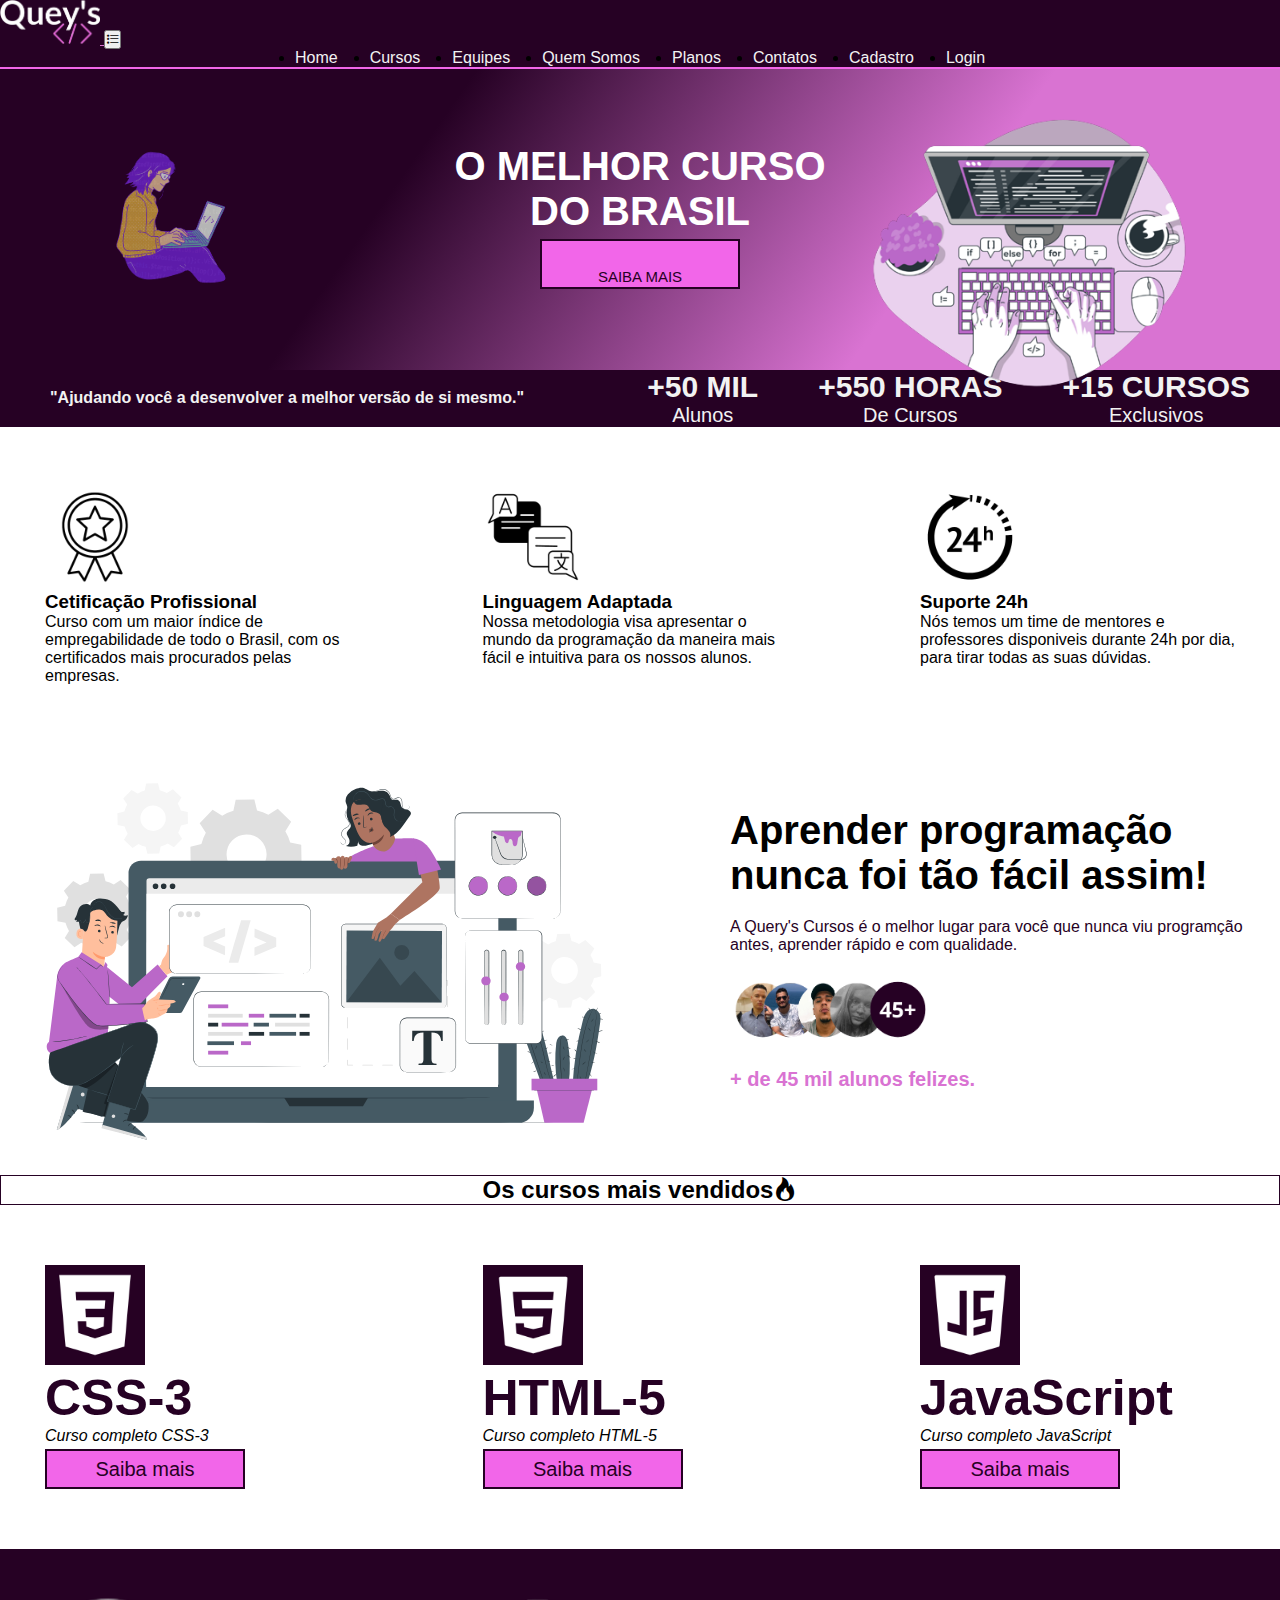
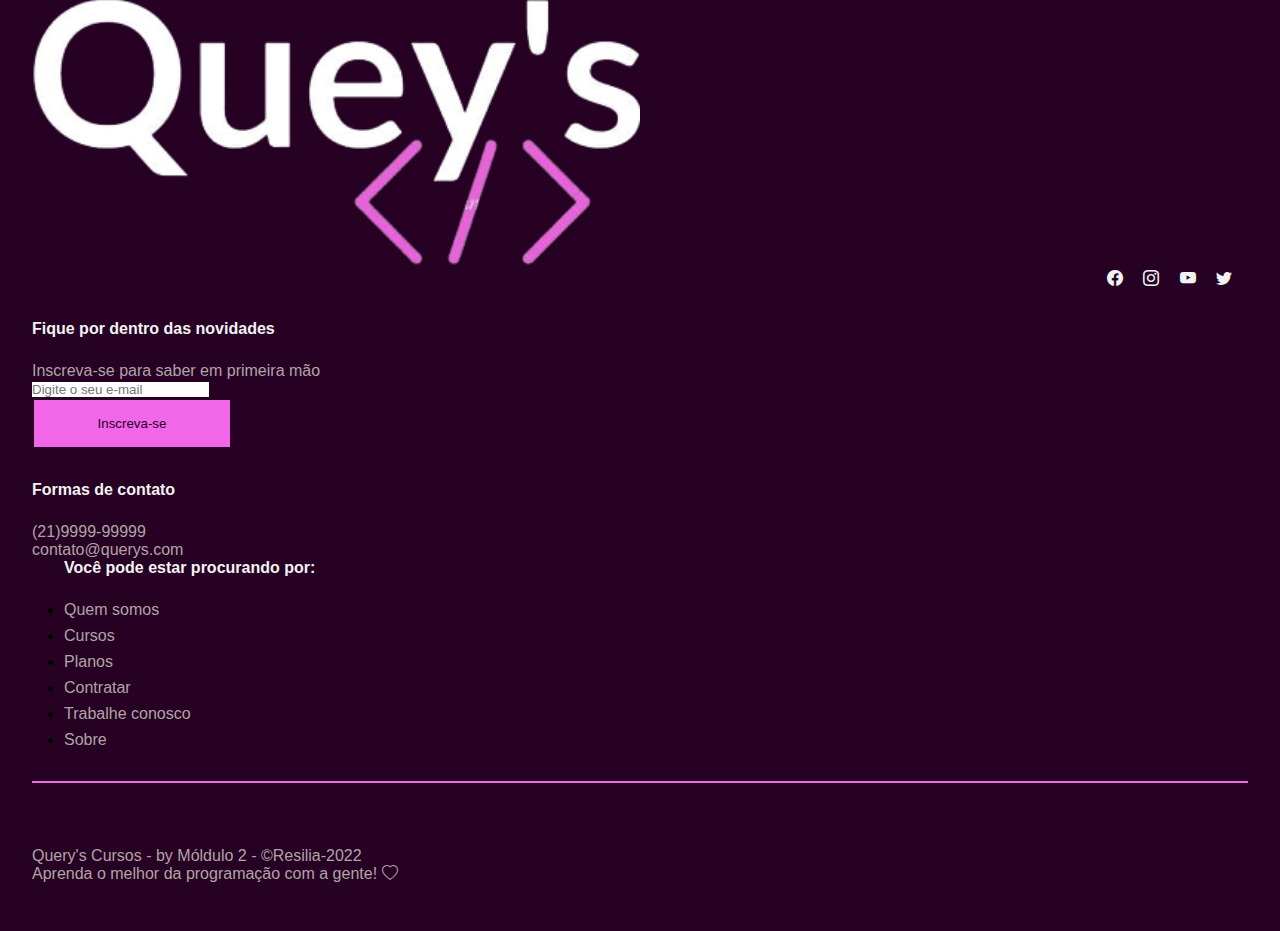
<file: index.html>
<!DOCTYPE html>
<html lang="pt-br">
<head>
    <meta charset="UTF-8">
    <meta http-equiv="X-UA-Compatible" content="IE=edge">
    <meta name="viewport" content="width=device-width, initial-scale=1.0">
    <title>Query's Cursos</title>
    <link rel="icon" type="image/x-icon" href="./assets/img/simbolo.png">
    <!-- CSS bootstrap -->
    <link href="https://cdn.jsdelivr.net/npm/bootstrap@5.2.3/dist/css/bootstrap.min.css" rel="stylesheet" integrity="sha384-rbsA2VBKQhggwzxH7pPCaAqO46MgnOM80zW1RWuH61DGLwZJEdK2Kadq2F9CUG65" crossorigin="anonymous">
    <!-- bootstrap Icons -->
    <link rel="stylesheet" href="https://cdn.jsdelivr.net/npm/bootstrap-icons@1.10.2/font/bootstrap-icons.css">
    <!-- css do projeto -->
    <link rel="stylesheet" href="./assets/style.css">
    <link rel="stylesheet" href="./assets/home.css">
    <!-- JavaScript Bootstrap -->
    <script src="https://cdn.jsdelivr.net/npm/bootstrap@5.2.3/dist/js/bootstrap.bundle.min.js" integrity="sha384-kenU1KFdBIe4zVF0s0G1M5b4hcpxyD9F7jL+jjXkk+Q2h455rYXK/7HAuoJl+0I4" crossorigin="anonymous"></script>
</head>
<body>
   <!-- Navbar -->
   <nav class="navbar navbar-expand-lg  bg-primary-color" id="navbar">
    <div class="container py-3">
        <a href="" class="navbar-brand primary-color">
            <!-- logo -->
            <img src="./assets/img/logo-sem fundo.png" alt="Query's">
        </a>
        <button class="navbar-toggler"
         type="button" 
         data-bs-toggle="collapse" data-bs-target="#navbar-items" aria-controls="navbar-items" 
         aria-expanded="false"
         aria-label="toggle navgation">
         <i class="bi bi-list-stars"></i>
        </button>
        <!-- páginas do site -->
        <div class="collapse navbar-collapse" id="navbar-items">
            <ul class="navbar-nav me-auto mb-2 mb-lg-0">
              <li class="nav-item">
                <a href="./index.html" class="nav-lik active primary-color" aria-current="page">Home</a>  
              </li>
                <li class="nav-item">
                  <a href="./cursos.html" class="nav-lik active primary-color" aria-current="page">Cursos</a>  
                </li>
                <li class="nav-item">
                    <a href="./equipe.html" class="nav-lik primary-color">Equipes</a>  
                  </li>
                  <li class="nav-item">
                    <a href="./quemsomos.html" class="nav-lik primary-color">Quem Somos</a>  
                  </li>
                  <li class="nav-item">
                    <a href="./planos.html" class="nav-lik primary-color">Planos</a>  
                  </li>
                  <li class="nav-item">
                    <a href="./contatos.html" class="nav-lik primary-color">Contatos</a>  
                  </li>
                  <li class="nav-item">
                    <a href="./cadastro.html" class="nav-lik primary-color">Cadastro</a>  
                  </li> 
                  <li class="nav-item">
                    <a href="./login.html" class="nav-lik primary-color">Login</a>  
                  </li> 
            </ul>
        </div>
    </div>
   </nav>
  
   <main>


    <div class="banner-container">

      <div class="banner">
          <div class="menina">
              <img src="./assets/img/menina.png" alt="">
          </div>
          <div class="content">
              <h3>O MELHOR CURSO DO BRASIL</h3>
              <a href="#" class="btn">SAIBA MAIS</a>
          </div>
          <div class="pc">
              <img src="./assets/img/pc.png" alt="">
          </div>
      </div>
  
  </div>

  

  <!-- Resultados -->
  <section class="resultados">
    <div class=" container1">
      <div class="resultado-text">
        "Ajudando você a desenvolver a melhor versão de si mesmo."
      </div>
      <div class="resultados-numero">
        <p>
          <span> +50 MIL</span> <br> Alunos
        </p>

        <p>
          <span> +550 HORAS</span> <br> De Cursos
        </p>

        <p>
          <span> +15 CURSOS </span> <br> Exclusivos
        </p>
      </div>
    </div>
  </section>
<!-- Diferenciais -->
  <section class="diferenciais">
    <div class="container1">
      <div class="card">
        <img src="./assets/img/medalha.png" alt="medalha">
        <h3>Cetificação Profissional</h3>
        <p> Curso com um maior índice de empregabilidade de todo o Brasil, com os certificados mais procurados pelas empresas.</p>
      </div>

      <div class="card">
        <img src="./assets/img/mensagem.png" alt="mensagem">
        <h3>Linguagem Adaptada</h3>
        <p>Nossa metodologia visa apresentar o mundo da programação da maneira mais fácil e intuitiva para os nossos alunos.</p>
      </div>

      <div class="card">
        <img src="./assets/img/relógio.png" alt="relógio">
        <h3>Suporte 24h</h3>
        <p>Nós temos um time  de mentores e professores disponiveis durante 24h por dia, para tirar todas as suas dúvidas.</p>
      </div>
    </div> 
  </section>

  <!-- prova social -->
    <section class="low">
      <div class="container2">
        <div class="low-img">
          <img src="./assets/img/Low code development-pana.svg" alt="code">
        </div>
        <div class="low-text">
          <h2> Aprender programação nunca foi tão fácil assim!</h2>
          <p>
            A Query's Cursos é o melhor lugar para você que nunca viu programção antes, aprender rápido e com qualidade.
          </p>
          <img src="./assets/img/45+.png" alt="amigos" class="amigos"> 
          <p>
            <b> + de 45 mil alunos felizes.</b>
          </p>
        </div>
      </div>
    </section>

    <!-- destaques -->
    <section class="text1">
    <div class="roxo">
      <h2>Os cursos mais vendidos <i class="bi bi-fire"></i></h2>
      </div>
    </section>
    <section class="destaques">
      <div class=" container1">
        <div class="tite">
          <img src="./assets/img/css.jpg" alt="css">
          <h3>CSS-3</h3>
          <p> Curso completo CSS-3</p>
          <button class="btn-dest"> Saiba mais</button>
        </div>

        <div class="tite">
          <img src="./assets/img/html.jpg" alt="html">
          <h3>HTML-5</h3>
          <p> Curso completo HTML-5</p>
          <button class="btn-dest"> Saiba mais</button>
        </div>

        <div class="tite">
          <img src="./assets/img/javascript.jpg" alt="script">
          <h3>JavaScript</h3>
          <p> Curso completo JavaScript</p>
          <button class="btn-dest"> Saiba mais</button>
        </div>

      </div>

    </section>

   </main>

   <!-- Footer -->
   <footer class="container-fluid bg-dark-color" id="footer">
    <div class="container">
       <div class="row">
        <!-- footer top -->
        <div class="col-12" id="footer-top">
            <div class="row justify-content-between">
                <div class="col-4"> <img  class="img" src="./assets/img/logo-sem fundo.png" alt="Query's"></div>
                <div class="col-4" id="social-icons"> 
                  <i class="bi bi-facebook"></i>
                  <i class="bi bi-instagram"></i>
                  <i class="bi bi-youtube"></i>
                  <i class="bi bi-twitter"></i>
              </div>
            </div>
        </div>
        <!-- Footer Details -->
        <div class="col-12" id="footer-details">
          <div class="row">
            <div class="col-12 col-md-4" id="news-container">
              <h4>Fique por dentro das novidades</h4>
              <p class="secondary-color">
                Inscreva-se para saber em primeira mão
              </p>
              <form>
                <div class="mb-30">
                  <input 
                  type="email" 
                  class="form-control"
                  placeholder="Digite o seu e-mail"
                  />
                </div>
                <button class="btn btn-dark" type="submit"> Inscreva-se</button>
              </form>
            </div>
            <div class="col-12 col-md-4" id=" contact-container">
              <h4>Formas de contato</h4>
              <p class="secondary-color"> (21)9999-99999</p>
              <p class="secondary-color"> contato@querys.com</p>
            </div>
            <div class=" col-12 col-md-4" id="links-container">
              <div class="row">
                <h4>Você pode estar procurando por:</h4>
                <div class="col-6">
                  <ul class="list-unstyled">
                    <li><a href="./quemsomos.html" class="secondary-color">Quem somos</a></li>
                    <li><a href="./cursos.html" class="secondary-color">Cursos</a></li>
                    <li><a href="./planos.html" class="secondary-color">Planos</a></li>
                  </ul>
                </div>
                <div class="col-6">
                <ul class="list-unstyled">
                  <li><a href="#" class="secondary-color">Contratar</a></li>
                  <li><a href="#" class="secondary-color">Trabalhe conosco</a></li>
                  <li><a href="#" class="secondary-color">Sobre</a></li>
                </ul>
                </div>
              </div>
            </div>
          </div>
        </div>

      <!-- Footer bootom -->
      <div class="col-12" id="footer-bottom"></div>
      <div class="row justify-content-between">
        <div class="col-12 col-md-3">
          <p class="secondary-color">Query's Cursos - by Móldulo 2 - &copy;Resilia-2022</p>
        </div>
        <div class="col-12 col-md-3">
          <p class="secondary-color"> Aprenda o melhor da programação com a gente! <i class="bi bi-heart"></i> </p>
        </div>
      </div>
       </div> 
    </div>
   </footer>
</body>
</html>
</file>
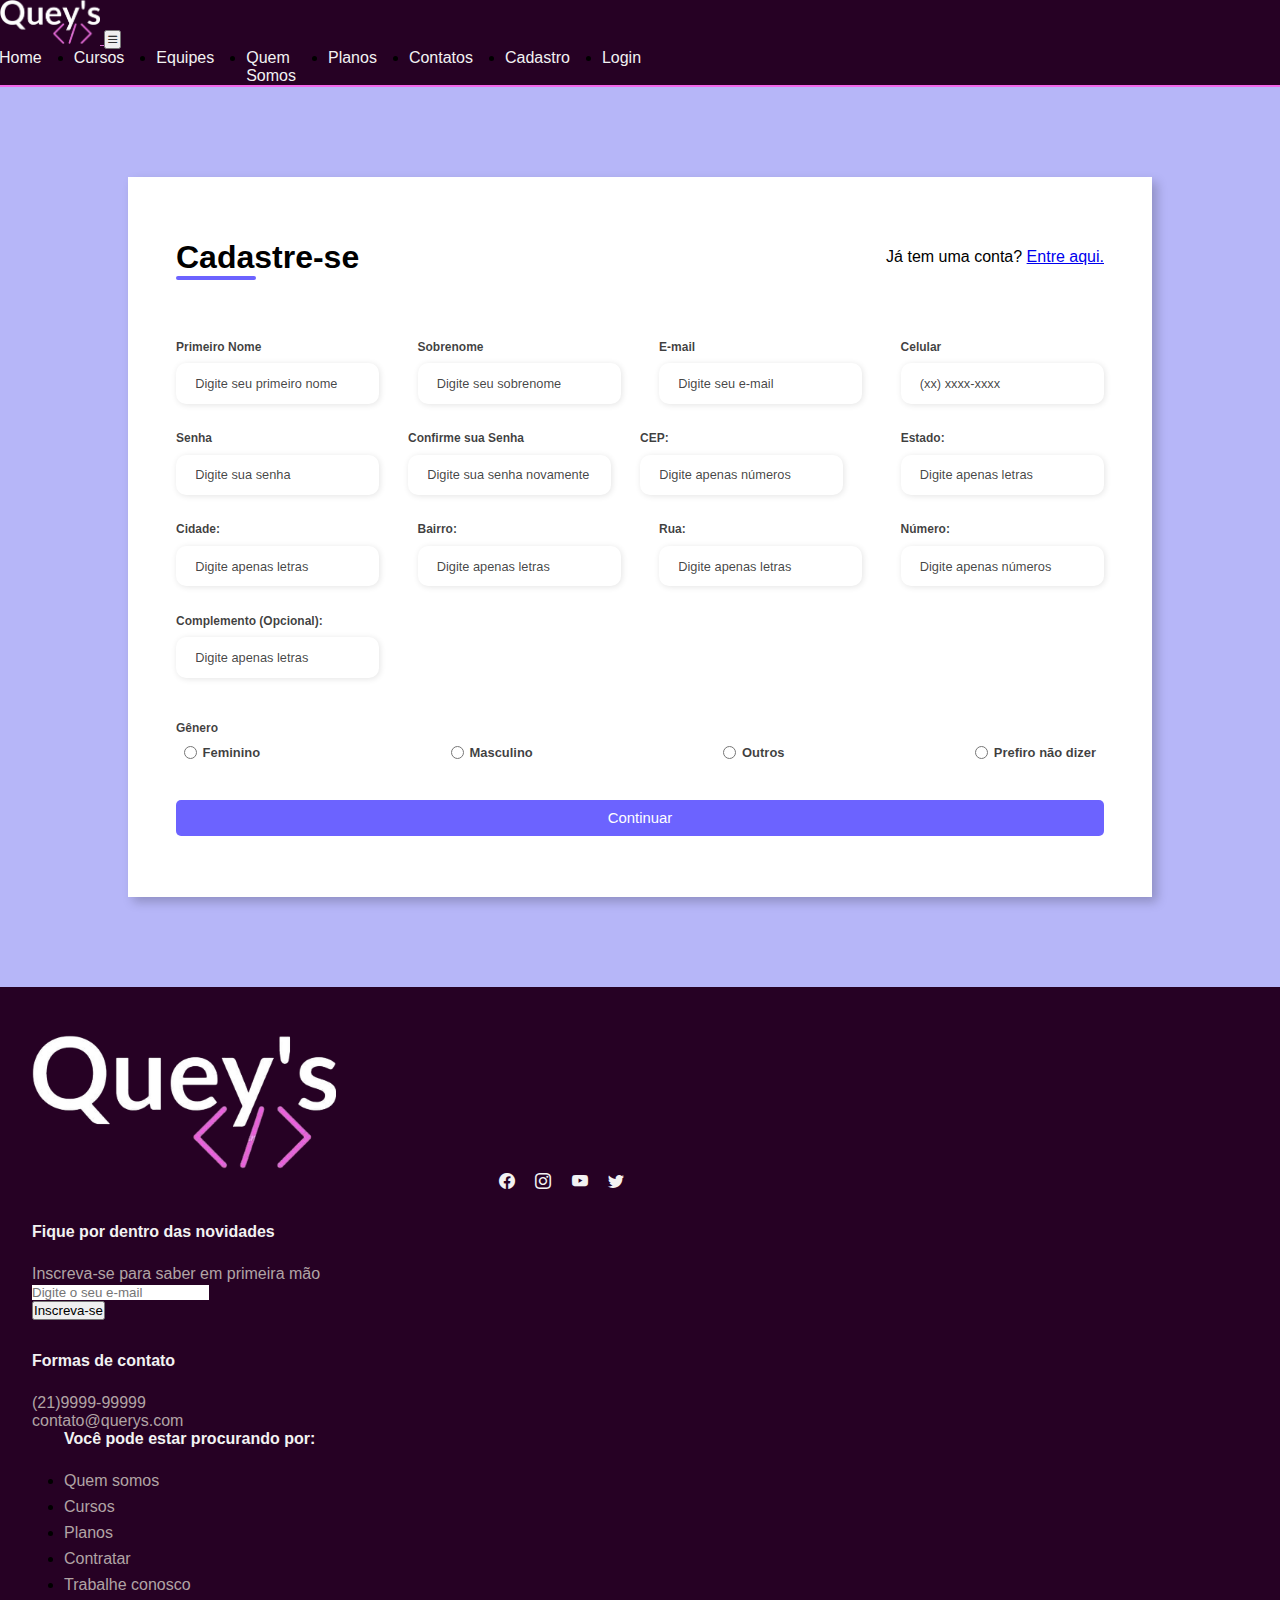
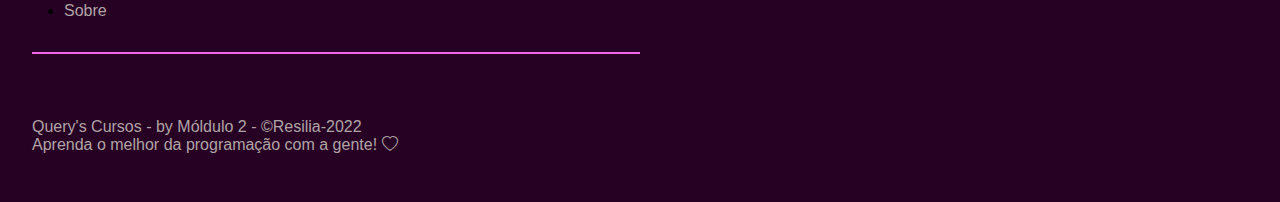
<file: cadastro.html>
<!DOCTYPE html>
<html lang="pt-br">
<head>
    <meta charset="UTF-8">
    <meta http-equiv="X-UA-Compatible" content="IE=edge">
    <meta name="viewport" content="width=device-width, initial-scale=1.0">
    <title>Formulário</title>
    <link rel="icon" type="image/x-icon" href="./assets/img/simbolo.png">
    <!-- CSS bootstrap -->
    <link href="https://cdn.jsdelivr.net/npm/bootstrap@5.2.3/dist/css/bootstrap.min.css" rel="stylesheet" integrity="sha384-rbsA2VBKQhggwzxH7pPCaAqO46MgnOM80zW1RWuH61DGLwZJEdK2Kadq2F9CUG65" crossorigin="anonymous">
    <!-- bootstrap Icons -->
    <link rel="stylesheet" href="https://cdn.jsdelivr.net/npm/bootstrap-icons@1.10.2/font/bootstrap-icons.css">
    <!-- css do projeto -->
    <link rel="stylesheet" href="./assets/style.css">
    <link rel="stylesheet" href="./assets/cadastro.css">
    <!-- JavaScript Bootstrap -->
    <script src="https://cdn.jsdelivr.net/npm/bootstrap@5.2.3/dist/js/bootstrap.bundle.min.js" integrity="sha384-kenU1KFdBIe4zVF0s0G1M5b4hcpxyD9F7jL+jjXkk+Q2h455rYXK/7HAuoJl+0I4" crossorigin="anonymous"></script>
</head>
<body>
   <!-- Navbar -->
   <nav class="navbar navbar-expand-lg  bg-primary-color" id="navbar">
    <div class="container py-3">
        <a href="" class="navbar-brand primary-color">
            <!-- logo -->
            <img src="./assets/img/logo-sem fundo.png" alt="Query's"> 
        </a>
        <button class="navbar-toggler"
         type="button" 
         data-bs-toggle="collapse" data-bs-target="#navbar-items" aria-controls="navbar-items" 
         aria-expanded="false"
         aria-label="toggle navgation">
            <i class="bi bi-list"></i>
        </button>
        <!-- páginas do site -->
        <div class="collapse navbar-collapse" id="navbar-items">
            <ul class="navbar-nav me-auto mb-2 mb-lg-0">
              <li class="nav-item">
                <a href="./index.html" class="nav-lik active primary-color" aria-current="page">Home</a>  
              </li>
                <li class="nav-item">
                  <a href="./cursos.html" class="nav-lik active primary-color" aria-current="page">Cursos</a>  
                </li>
                <li class="nav-item">
                    <a href="./equipe.html" class="nav-lik primary-color">Equipes</a>  
                  </li>
                  <li class="nav-item">
                    <a href="./quemsomos.html" class="nav-lik primary-color">Quem Somos</a>  
                  </li>
                  <li class="nav-item">
                    <a href="./planos.html" class="nav-lik primary-color">Planos</a>  
                  </li>
                  <li class="nav-item">
                    <a href="./contatos.html" class="nav-lik primary-color">Contatos</a>  
                  </li>
                  <li class="nav-item">
                    <a href="./cadastro.html" class="nav-lik primary-color">Cadastro</a>  
                  </li> 
                  <li class="nav-item">
                    <a href="./login.html" class="nav-lik primary-color">Login</a>  
                  </li> 
            </ul>
        </div>
    </div>
   </nav>
   <!-- Slider -->
<!-- Falta inserir -->
   <main>
    
    <div class="container1">
      <div class="form-image">
      </div>
      <div class="form">
          <form action="#">
              <div class="form-header">
                  <div class="title">
                      <h1>Cadastre-se</h1>
                  </div>
                  <div class="login-button">

                      <p>Já tem uma conta? <a href="login.html">Entre aqui.</a></p>
                  </div>
              </div>
              <!--nome e sobrenome-->
              <div class="input-group">
                  <div class="input-box">
                      <label for="firstname">Primeiro Nome</label>
                      <input id="firstname" type="text" name="firstname" placeholder="Digite seu primeiro nome"
                          required>
                  </div>

                  <div class="input-box">
                      <label for="lastname">Sobrenome</label>
                      <input id="lastname" type="text" name="lastname" placeholder="Digite seu sobrenome" required>
                  </div>

                  <!--dados pessoais-->
                  <div class="input-box">
                      <label for="email">E-mail</label>
                      <input id="email" type="email" name="email" placeholder="Digite seu e-mail" required>
                  </div>

                  <div class="input-box">
                      <label for="number">Celular</label>
                      <input id="number" type="tel" name="number" placeholder="(xx) xxxx-xxxx" required>
                  </div>

                  <div class="input-box">
                      <label for="password">Senha</label>
                      <input id="password" type="password" name="password" placeholder="Digite sua senha" required>
                  </div>


                  <div class="input-box">
                      <label for="confirmPassword">Confirme sua Senha</label>
                      <input id="confirmPassword" type="password" name="confirmPassword"
                          placeholder="Digite sua senha novamente" required>
                  </div>


                  <!--Endereço-->
                  <div class="input-box">
                      <label for="inputAddress">CEP:</label>
                      <input type="number" class="form-control" id="cep" class="cor"
                          placeholder="Digite apenas números">
                  </div>
                  <div class="input-box">
                  </div>
                  <div id="teste" class="input-box">
                      <label for="inputZip">Estado:</label>
                      <input type="text" class="form-control" id="estado" readonly placeholder="Digite apenas letras">


                  </div>
                  <div class="input-box">
                      <label for="inputCity" class="form-label text-info">Cidade:</label>
                      <input type="text" class="form-control" id="cidade" readonly placeholder="Digite apenas letras">
                  </div>

                  <div class="input-box">
                      <label for="inputZip" class="form-label text-info">Bairro:</label>
                      <input type="text" class="form-control" id="bairro" readonly placeholder="Digite apenas letras">
                  </div>
                  <div class="input-box">
                      <label for="inputZip" class="form-label text-info">Rua:</label>
                      <input type="text" class="form-control" id="rua" readonly placeholder="Digite apenas letras">
                  </div>
                  <div class="input-box">
                      <label for="inputCity" class="form-label text-info">Número:</label>
                      <input type="number" class="form-control" id="numero" class="cor"
                          placeholder="Digite apenas números">
                  </div>
                  <div class="input-box">
                      <label for="inputZip" class="form-label text-info">Complemento (Opcional):</label>
                      <input type="text" class="form-control" id="complemento" class="cor"
                          placeholder="Digite apenas letras">
                  </div>


              </div>

              <div class="gender-inputs">
                  <div class="gender-title">
                      <h6>Gênero</h6>
                  </div>

                  <div class="gender-group">
                      <div class="gender-input">
                          <input id="female" type="radio" name="gender">
                          <label for="female">Feminino</label>
                      </div>

                      <div class="gender-input">
                          <input id="male" type="radio" name="gender">
                          <label for="male">Masculino</label>
                      </div>

                      <div class="gender-input">
                          <input id="others" type="radio" name="gender">
                          <label for="others">Outros</label>
                      </div>

                      <div class="gender-input">
                          <input id="none" type="radio" name="gender">
                          <label for="none">Prefiro não dizer</label>
                      </div>
                  </div>
              </div>

              <div class="continue-button">
                  <button><a href="#">Continuar</a> </button>
              </div>


          </form>
      </div>
  </div>
   </main>

   <!-- Footer -->
   <footer class="container-fluid bg-dark-color" id="footer">
    <div class="container">
       <div class="row">
        <!-- footer top -->
        <div class="col-12" id="footer-top">
            <div class="row justify-content-between">
                <div class="col-4"> <img  class="img" src="./assets/img/logo-sem fundo.png" alt="Query's"></div>
                <div class="col-4" id="social-icons"> 
                  <i class="bi bi-facebook"></i>
                  <i class="bi bi-instagram"></i>
                  <i class="bi bi-youtube"></i>
                  <i class="bi bi-twitter"></i>
              </div>
            </div>
        </div>
        <!-- Footer Details -->
        <div class="col-12" id="footer-details">
          <div class="row">
            <div class="col-12 col-md-4" id="news-container">
              <h4>Fique por dentro das novidades</h4>
              <p class="secondary-color">
                Inscreva-se para saber em primeira mão
              </p>
              <form>
                <div class="mb-30">
                  <input 
                  type="email" 
                  class="form-control"
                  placeholder="Digite o seu e-mail"
                  />
                </div>
                <button class="btn btn-dark" type="submit"> Inscreva-se</button>
              </form>
            </div>
            <div class="col-12 col-md-4" id=" contact-container">
              <h4>Formas de contato</h4>
              <p class="secondary-color"> (21)9999-99999</p>
              <p class="secondary-color"> contato@querys.com</p>
            </div>
            <div class=" col-12 col-md-4" id="links-container">
              <div class="row">
                <h4>Você pode estar procurando por:</h4>
                <div class="col-6">
                  <ul class="list-unstyled">
                    <li><a href="./quemsomos.html" class="secondary-color">Quem somos</a></li>
                    <li><a href="./cursos.html" class="secondary-color">Cursos</a></li>
                    <li><a href="./planos.html" class="secondary-color">Planos</a></li>
                  </ul>
                </div>
                <div class="col-6">
                <ul class="list-unstyled">
                  <li><a href="#" class="secondary-color">Contratar</a></li>
                  <li><a href="#" class="secondary-color">Trabalhe conosco</a></li>
                  <li><a href="#" class="secondary-color">Sobre</a></li>
                </ul>
                </div>
              </div>
            </div>
          </div>
        </div>

      <!-- Footer bootom -->
      <div class="col-12" id="footer-bottom"></div>
      <div class="row justify-content-between">
        <div class="col-12 col-md-3">
          <p class="secondary-color">Query's Cursos - by Móldulo 2 - &copy;Resilia-2022</p>
        </div>
        <div class="col-12 col-md-3">
          <p class="secondary-color"> Aprenda o melhor da programação com a gente! <i class="bi bi-heart"></i> </p>
        </div>
      </div>
       </div> 
    </div>
   </footer>
</body>
</html>
</file>
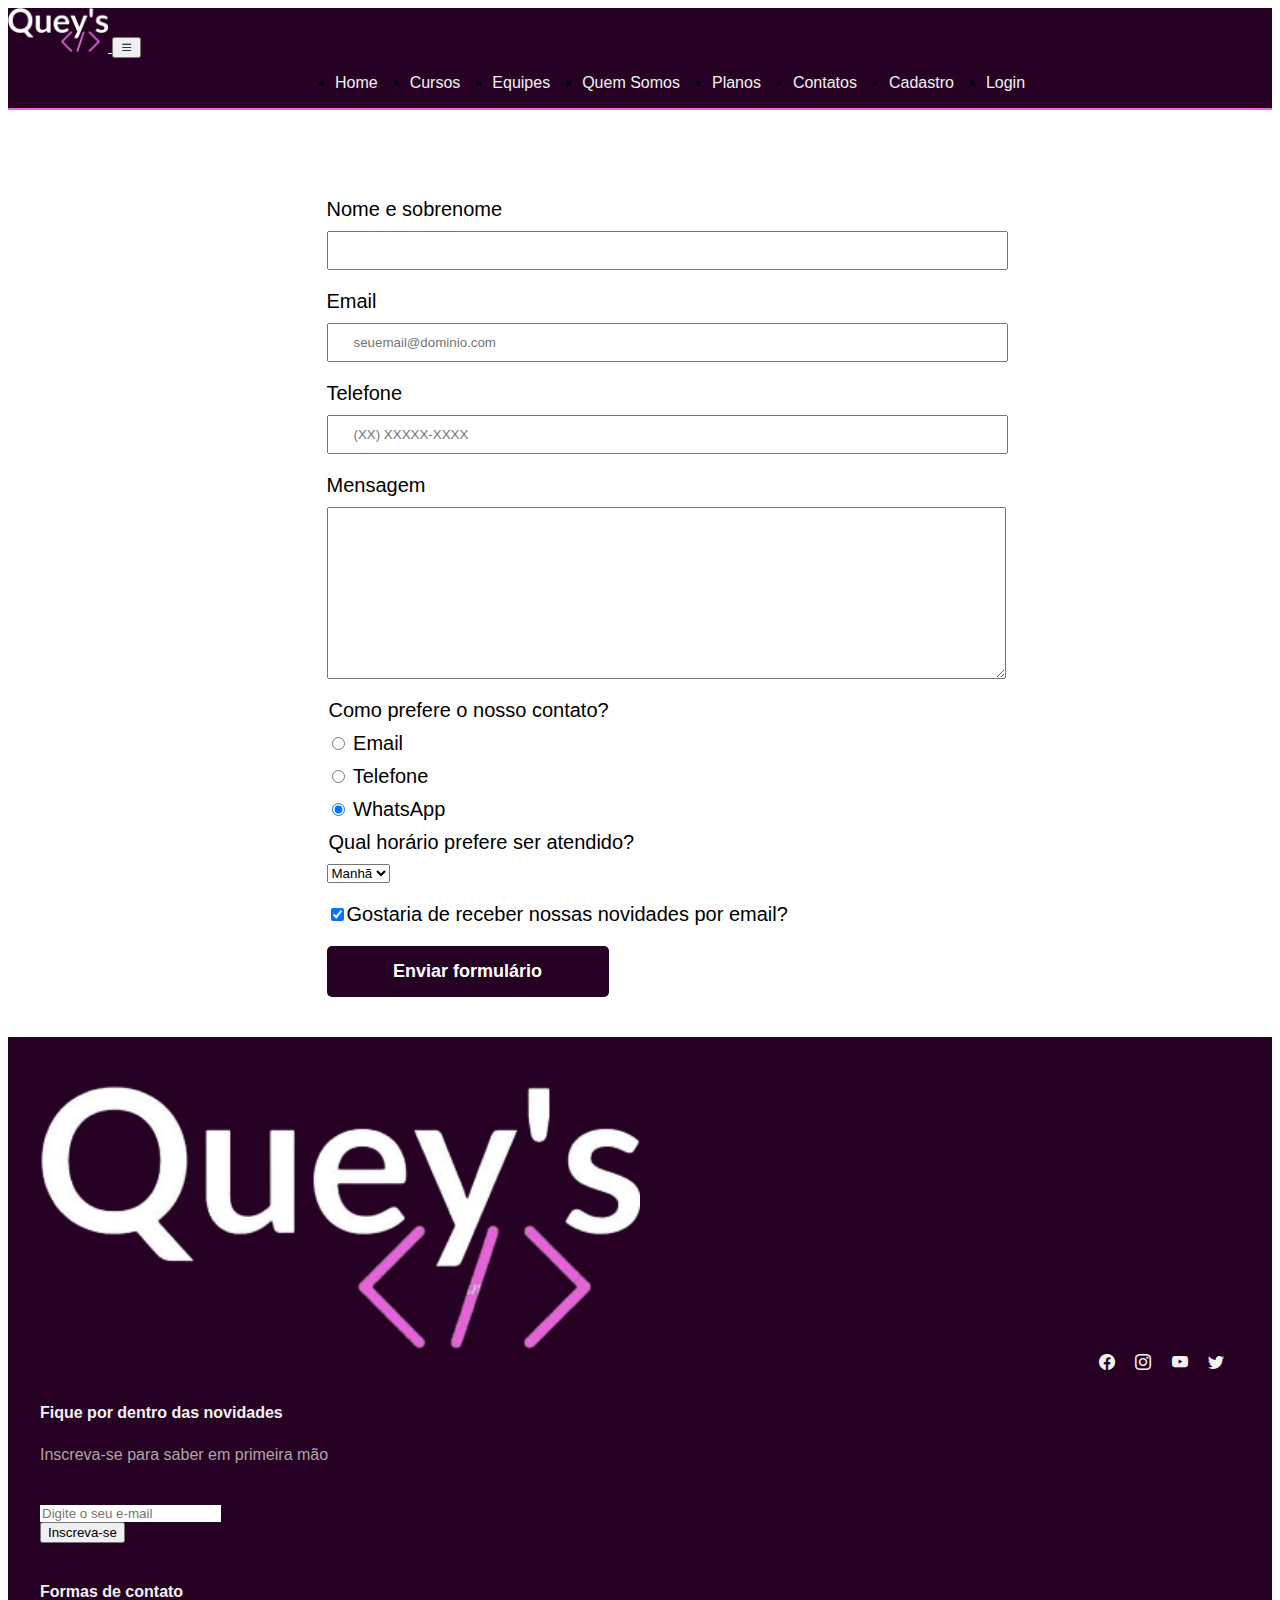
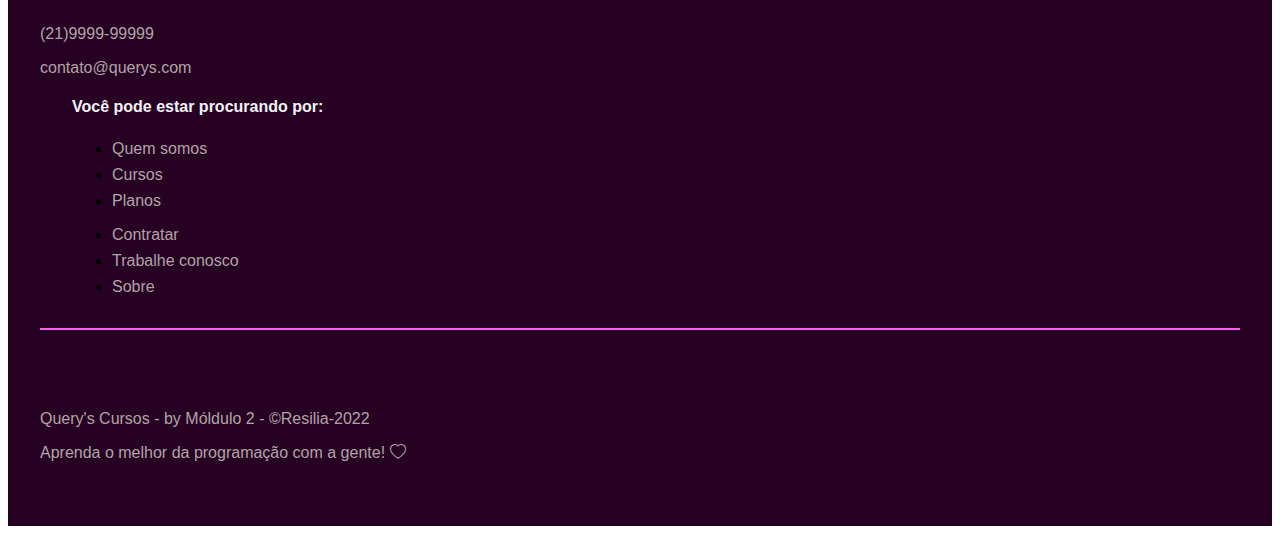
<file: contatos.html>
<!DOCTYPE html>
<html lang="pt-br">
<head>
    <meta charset="UTF-8">
    <meta http-equiv="X-UA-Compatible" content="IE=edge">
    <meta name="viewport" content="width=device-width, initial-scale=1.0">
    <title>Query's Cursos</title>
    <link rel="icon" type="image/x-icon" href="./assets/img/simbolo.png">
    <!-- CSS bootstrap -->
    <link href="https://cdn.jsdelivr.net/npm/bootstrap@5.2.3/dist/css/bootstrap.min.css" rel="stylesheet" integrity="sha384-rbsA2VBKQhggwzxH7pPCaAqO46MgnOM80zW1RWuH61DGLwZJEdK2Kadq2F9CUG65" crossorigin="anonymous">
    <!-- bootstrap Icons -->
    <link rel="stylesheet" href="https://cdn.jsdelivr.net/npm/bootstrap-icons@1.10.2/font/bootstrap-icons.css">
    <!-- css do projeto -->
    <link rel="stylesheet" href="./assets/style.css">
    <link rel="stylesheet" href="./assets/contatos.css">
    <!-- JavaScript Bootstrap -->
    <script src="https://cdn.jsdelivr.net/npm/bootstrap@5.2.3/dist/js/bootstrap.bundle.min.js" integrity="sha384-kenU1KFdBIe4zVF0s0G1M5b4hcpxyD9F7jL+jjXkk+Q2h455rYXK/7HAuoJl+0I4" crossorigin="anonymous"></script>
</head>
<body>
   <!-- Navbar -->
   <nav class="navbar navbar-expand-lg  bg-primary-color" id="navbar">
    <div class="container py-3">
        <a href="" class="navbar-brand primary-color">
            <!-- logo -->
            <img src="./assets/img/logo-sem fundo.png" alt="Query's"> 
        </a>
        <button class="navbar-toggler"
         type="button" 
         data-bs-toggle="collapse" data-bs-target="#navbar-items" aria-controls="navbar-items" 
         aria-expanded="false"
         aria-label="toggle navgation">
            <i class="bi bi-list"></i>
        </button>
        <!-- páginas do site -->
        <div class="collapse navbar-collapse" id="navbar-items">
            <ul class="navbar-nav me-auto mb-2 mb-lg-0">
              <li class="nav-item">
                <a href="./index.html" class="nav-lik active primary-color" aria-current="page">Home</a>  
              </li>
                <li class="nav-item">
                  <a href="./cursos.html" class="nav-lik active primary-color" aria-current="page">Cursos</a>  
                </li>
                <li class="nav-item">
                    <a href="./equipe.html" class="nav-lik primary-color">Equipes</a>  
                  </li>
                  <li class="nav-item">
                    <a href="./quemsomos.html" class="nav-lik primary-color">Quem Somos</a>  
                  </li>
                  <li class="nav-item">
                    <a href="./planos.html" class="nav-lik primary-color">Planos</a>  
                  </li>
                  <li class="nav-item">
                    <a href="./contatos.html" class="nav-lik primary-color">Contatos</a>  
                  </li>
                  <li class="nav-item">
                    <a href="./cadastro.html" class="nav-lik primary-color">Cadastro</a>  
                  </li> 
                  <li class="nav-item">
                    <a href="./login.html" class="nav-lik primary-color">Login</a>  
                  </li> 
            </ul>
        </div>
    </div>
   </nav>

  ​<!-- contatos -->
  <main>
    <form>
      <label for="nomesobrenome">Nome e sobrenome</label>
      <input type="text" id="nomesobrenome" class="input-padrao" required>

      <label for="email">Email</label>
      <input type="email" id="email" class="input-padrao" required placeholder="seuemail@dominio.com">

      <label for="telefone">Telefone</label>
      <input type="tel" id="telefone" class="input-padrao" required placeholder="(XX) XXXXX-XXXX">

      <label for="mensagem">Mensagem</label>
      <textarea cols="70" rows="10" id="mensagem" class="input-padrao" required></textarea>

      <div>
        <legend>Como prefere o nosso contato?</legend>
        <label for="radio-email"><input type="radio" name="contato" value="email" id="radio-email"> Email</label>
        
        <label for="radio-telefone"><input type="radio" name="contato" value="telefone" id="radio-telefone"> Telefone</label>
        
        <label for="radio-whatsapp"><input type="radio" name="contato" value="whatsapp" id="radio-whatsapp" checked> WhatsApp</label>
      </div>

      <div>
        <legend>Qual horário prefere ser atendido?</legend>
        <select>
          <option>Manhã</option>
          <option>Tarde</option>
          <option>Noite</option>
        </select>
      </div>

      <label class="checkbox"><input type="checkbox" checked>Gostaria de receber nossas novidades por email?</label>

      <input type="submit" value="Enviar formulário" class="enviar">
    </form>
   </main>

   <!-- Footer -->
   <footer class="container-fluid bg-dark-color" id="footer">
    <div class="container">
       <div class="row">
        <!-- footer top -->
        <div class="col-12" id="footer-top">
            <div class="row justify-content-between">
                <div class="col-4"> <img  class="img" src="./assets/img/logo-sem fundo.png" alt="Query's"></div>
                <div class="col-4" id="social-icons"> 
                  <i class="bi bi-facebook"></i>
                  <i class="bi bi-instagram"></i>
                  <i class="bi bi-youtube"></i>
                  <i class="bi bi-twitter"></i>
              </div>
            </div>
        </div>
        <!-- Footer Details -->
        <div class="col-12" id="footer-details">
          <div class="row">
            <div class="col-12 col-md-4" id="news-container">
              <h4>Fique por dentro das novidades</h4>
              <p class="secondary-color">
                Inscreva-se para saber em primeira mão
              </p>
              <form>
                <div class="mb-30">
                  <input 
                  type="email" 
                  class="form-control"
                  placeholder="Digite o seu e-mail"
                  />
                </div>
                <button class="btn btn-dark" type="submit"> Inscreva-se</button>
              </form>
            </div>
            <div class="col-12 col-md-4" id=" contact-container">
              <h4>Formas de contato</h4>
              <p class="secondary-color"> (21)9999-99999</p>
              <p class="secondary-color"> contato@querys.com</p>
            </div>
            <div class=" col-12 col-md-4" id="links-container">
              <div class="row">
                <h4>Você pode estar procurando por:</h4>
                <div class="col-6">
                  <ul class="list-unstyled">
                    <li><a href="./quemsomos.html" class="secondary-color">Quem somos</a></li>
                    <li><a href="./cursos.html" class="secondary-color">Cursos</a></li>
                    <li><a href="./planos.html" class="secondary-color">Planos</a></li>
                  </ul>
                </div>
                <div class="col-6">
                <ul class="list-unstyled">
                  <li><a href="#" class="secondary-color">Contratar</a></li>
                  <li><a href="#" class="secondary-color">Trabalhe conosco</a></li>
                  <li><a href="#" class="secondary-color">Sobre</a></li>
                </ul>
                </div>
              </div>
            </div>
          </div>
        </div>

      <!-- Footer bootom -->
      <div class="col-12" id="footer-bottom"></div>
      <div class="row justify-content-between">
        <div class="col-12 col-md-3">
          <p class="secondary-color">Query's Cursos - by Móldulo 2 - &copy;Resilia-2022</p>
        </div>
        <div class="col-12 col-md-3">
          <p class="secondary-color"> Aprenda o melhor da programação com a gente! <i class="bi bi-heart"></i> </p>
        </div>
      </div>
       </div> 
    </div>
   </footer>
</body>
</html>
</file>
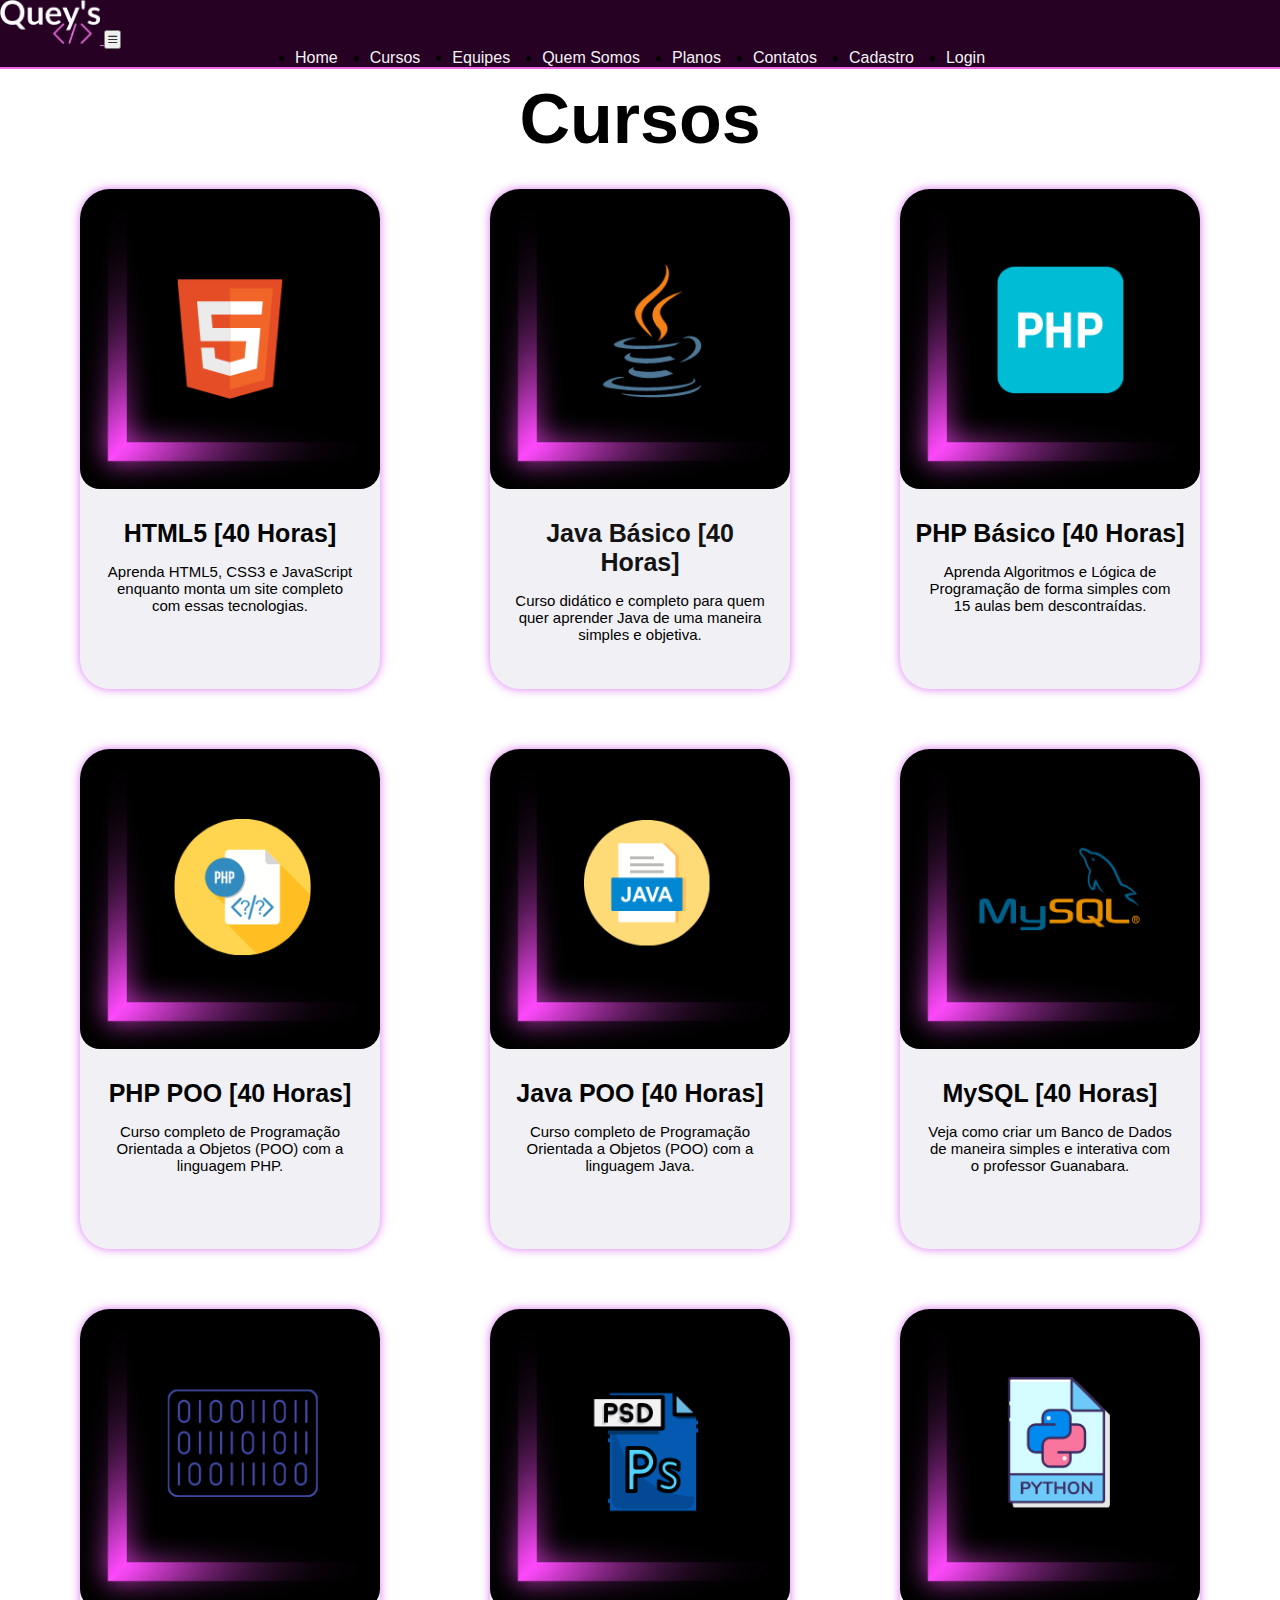
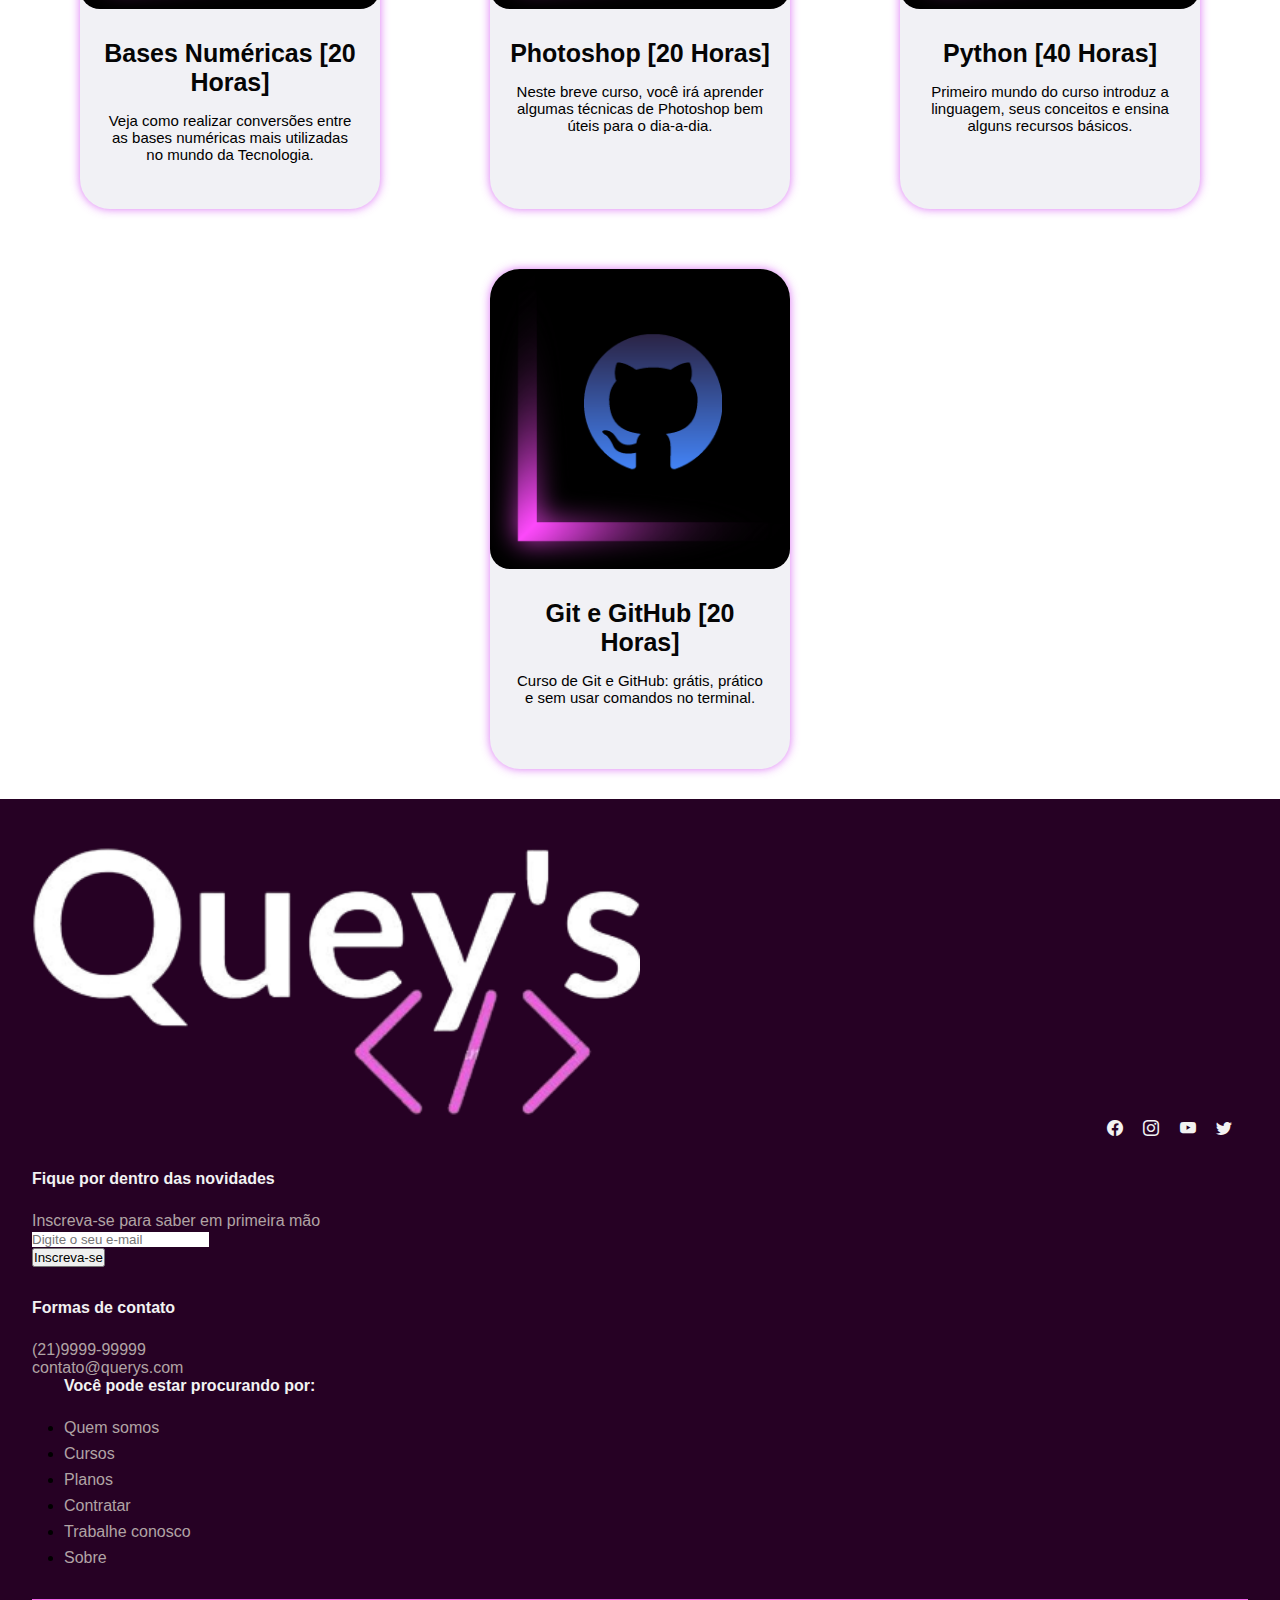
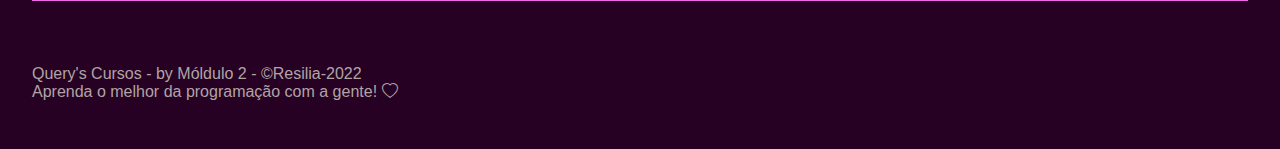
<file: cursos.html>
<!DOCTYPE html>
<html lang="pt-br">
<head>
    <meta charset="UTF-8">
    <meta http-equiv="X-UA-Compatible" content="IE=edge">
    <meta name="viewport" content="width=device-width, initial-scale=1.0">
    <title>Query's Cursos</title>
    <link rel="icon" type="image/x-icon" href="./assets/img/simbolo.png">
    <!-- CSS bootstrap -->
    <link href="https://cdn.jsdelivr.net/npm/bootstrap@5.2.3/dist/css/bootstrap.min.css" rel="stylesheet" integrity="sha384-rbsA2VBKQhggwzxH7pPCaAqO46MgnOM80zW1RWuH61DGLwZJEdK2Kadq2F9CUG65" crossorigin="anonymous">
    <!-- bootstrap Icons -->
    <link rel="stylesheet" href="https://cdn.jsdelivr.net/npm/bootstrap-icons@1.10.2/font/bootstrap-icons.css">
    <!-- css do projeto -->
    <link rel="stylesheet" href="./assets/style.css">
    <link rel="stylesheet" href="./assets/cursos.css">
    <!-- JavaScript Bootstrap -->
    <script src="https://cdn.jsdelivr.net/npm/bootstrap@5.2.3/dist/js/bootstrap.bundle.min.js" integrity="sha384-kenU1KFdBIe4zVF0s0G1M5b4hcpxyD9F7jL+jjXkk+Q2h455rYXK/7HAuoJl+0I4" crossorigin="anonymous"></script>
</head>
<body>
   <!-- Navbar -->
   <nav class="navbar navbar-expand-lg  bg-primary-color" id="navbar">
    <div class="container py-3">
        <a href="" class="navbar-brand primary-color">
            <!-- logo -->
            <img src="./assets/img/logo-sem fundo.png" alt="Query's"> 
        </a>
        <button class="navbar-toggler"
         type="button" 
         data-bs-toggle="collapse" data-bs-target="#navbar-items" aria-controls="navbar-items" 
         aria-expanded="false"
         aria-label="toggle navgation">
            <i class="bi bi-list"></i>
        </button>
        <!-- páginas do site -->
        <div class="collapse navbar-collapse" id="navbar-items">
            <ul class="navbar-nav me-auto mb-2 mb-lg-0">
              <li class="nav-item">
                <a href="./index.html" class="nav-lik active primary-color" aria-current="page">Home</a>  
              </li>
                <li class="nav-item">
                  <a href="./cursos.html" class="nav-lik active primary-color" aria-current="page">Cursos</a>  
                </li>
                <li class="nav-item">
                    <a href="./equipe.html" class="nav-lik primary-color">Equipes</a>  
                  </li>
                  <li class="nav-item">
                    <a href="./quemsomos.html" class="nav-lik primary-color">Quem Somos</a>  
                  </li>
                  <li class="nav-item">
                    <a href="./planos.html" class="nav-lik primary-color">Planos</a>  
                  </li>
                  <li class="nav-item">
                    <a href="./contatos.html" class="nav-lik primary-color">Contatos</a>  
                  </li>
                  <li class="nav-item">
                    <a href="./cadastro.html" class="nav-lik primary-color">Cadastro</a>  
                  </li> 
                  <li class="nav-item">
                    <a href="./login.html" class="nav-lik primary-color">Login</a>  
                  </li> 
            </ul>
        </div>
    </div>
   </nav>

<!--cursos-->

  
   
      <main>
     <h2 class="texto1">Cursos</h2>

        <div class="container1">
          <!-- Card 1 -->
          <div class="card card-1">
            <!-- card-header -->
            <div class="card-header">
              <img src="./assets/img/4.png" class="card-img" />
            </div>
            <!-- card-header -->
    
            <!-- card-body -->
            <div class="card-body">
              
              <h3 class="card-local">HTML5 [40 Horas]</h3>
              <p class="card-texto">
                Aprenda HTML5, CSS3 e JavaScript enquanto monta um site completo com essas tecnologias.
              </p>
            </div>
            <!-- card-body -->
    
            <!-- card-footer -->
            <div class="card-footer">
              <a href="#">Começar</a>
            </div>
            <!-- card-footer -->
          </div>
          <!-- Card 1 -->
    
          <!-- Card 2 -->
          <div class="card card-2">
            <!-- card-header -->
            <div class="card-header">
              <img src="./assets/img/3.png" class="card-img" />
            </div>
            <!-- card-header -->
    
            <!-- card-body -->
            <div class="card-body">
              <h3 class="card-local">Java Básico [40 Horas]</h3>
              <p class="card-texto">
                Curso didático e completo para quem quer aprender Java de uma maneira simples e objetiva.
              </p>
            </div>
            <!-- card-body -->
    
            <!-- card-footer -->
            <div class="card-footer">
              <a href="#">Começar</a>
            </div>
            <!-- card-footer -->
          </div>
          <!-- Card 2 -->
    
          <!-- Card 3 -->
          <div class="card card-3">
            <!-- card-header -->
            <div class="card-header">
              <img src="./assets/img/2.png" class="card-img" />
            </div>
            <!-- card-header -->
    
            <!-- card-body -->
            <div class="card-body">
              <h3 class="card-local">PHP Básico [40 Horas]</h3>
              <p class="card-texto">
                Aprenda Algoritmos e Lógica de Programação de forma simples com 15 aulas bem descontraídas.
              </p>
            </div>
            <!-- card-body -->
    
            <!-- card-footer -->
            <div class="card-footer">
              <a href="#">Começar</a>
            </div>
            <!-- card-footer -->
          </div>
          <!-- Card 3 -->
          
          <!--card4-->

          <div class="card card-1">
            <!-- card-header -->
            <div class="card-header">
              <img src="./assets/img/5.png" class="card-img" />
            </div>
            <!-- card-header -->
    
            <!-- card-body -->
            <div class="card-body">
              
              <h3 class="card-local">PHP POO [40 Horas]</h3>
              <p class="card-texto">
                Curso completo de Programação Orientada a Objetos (POO) com a linguagem PHP.
              </p>
            </div>
            <!-- card-body -->
    
            <!-- card-footer -->
            <div class="card-footer">
              <a href="#">Começar</a>
            </div>
            <!-- card-footer -->
          </div>

          <!--card5-->

          <div class="card card-1">
            <!-- card-header -->
            <div class="card-header">
              <img src="./assets/img/6.png" class="card-img" />
            </div>
            <!-- card-header -->
    
            <!-- card-body -->
            <div class="card-body">
              
              <h3 class="card-local">Java POO [40 Horas]</h3>
              <p class="card-texto">
                Curso completo de Programação Orientada a Objetos (POO) com a linguagem Java.
              </p>
            </div>
            <!-- card-body -->
    
            <!-- card-footer -->
            <div class="card-footer">
              <a href="#">Começar</a>
            </div>
            <!-- card-footer -->
          </div>

          <!--card6-->
          <div class="card card-1">
            <!-- card-header -->
            <div class="card-header">
              <img src="./assets/img/9.png" class="card-img" />
            </div>
            <!-- card-header -->
    
            <!-- card-body -->
            <div class="card-body">
              
              <h3 class="card-local">MySQL [40 Horas]</h3>
              <p class="card-texto">
                Veja como criar um Banco de Dados de maneira simples e interativa com o professor Guanabara.
              </p>
            </div>
            <!-- card-body -->
    
            <!-- card-footer -->
            <div class="card-footer">
              <a href="#">Começar</a>
            </div>
            <!-- card-footer -->
          </div>

          <!--card7-->

          <div class="card card-1">
            <!-- card-header -->
            <div class="card-header">
              <img src="./assets/img/10.png" class="card-img" />
            </div>
            <!-- card-header -->
    
            <!-- card-body -->
            <div class="card-body">
              
              <h3 class="card-local">Bases Numéricas [20 Horas]</h3>
              <p class="card-texto">
                Veja como realizar conversões entre as bases numéricas mais utilizadas no mundo da Tecnologia.
              </p>
            </div>
            <!-- card-body -->
    
            <!-- card-footer -->
            <div class="card-footer">
              <a href="#">Começar</a>
            </div>
            <!-- card-footer -->
          </div>
          <!--card8-->
          <div class="card card-1">
            <!-- card-header -->
            <div class="card-header">
              <img src="./assets/img/12.png" class="card-img" />
            </div>
            <!-- card-header -->
    
            <!-- card-body -->
            <div class="card-body">
              
              <h3 class="card-local">Photoshop [20 Horas]</h3>
              <p class="card-texto">
                Neste breve curso, você irá aprender algumas técnicas de Photoshop bem úteis para o dia-a-dia.
              </p>
            </div>
            <!-- card-body -->
    
            <!-- card-footer -->
            <div class="card-footer">
              <a href="#">Começar</a>
            </div>
            <!-- card-footer -->
          </div>
          <!--card9-->
          <div class="card card-1">
            <!-- card-header -->
            <div class="card-header">
              <img src="./assets/img/14.png" class="card-img" />
            </div>
            <!-- card-header -->
    
            <!-- card-body -->
            <div class="card-body">
              
              <h3 class="card-local">Python [40 Horas]</h3>
              <p class="card-texto">
                Primeiro mundo do curso introduz a linguagem, seus conceitos e ensina alguns recursos básicos.
              </p>
            </div>
            <!-- card-body -->
    
            <!-- card-footer -->
            <div class="card-footer">
              <a href="#">Começar</a>
            </div>
            <!-- card-footer -->
          </div>
          <!--cad10-->
          <div class="card card-1">
            <!-- card-header -->
            <div class="card-header">
              <img src="./assets/img/16.png" class="card-img" />
            </div>
            <!-- card-header -->
    
            <!-- card-body -->
            <div class="card-body">
              
              <h3 class="card-local">Git e GitHub [20 Horas]</h3>
              <p class="card-texto">
                Curso de Git e GitHub: grátis, prático e sem usar comandos no terminal.
              </p>
            </div>
            <!-- card-body -->
    
            <!-- card-footer -->
            <div class="card-footer">
              <a href="#">Começar</a>
            </div>
            <!-- card-footer -->
          </div>
        </div>
      </body>
    </html>
        
        </main>

   <!-- Footer -->
   <footer class="container-fluid bg-dark-color" id="footer">
    <div class="container">
       <div class="row">
        <!-- footer top -->
        <div class="col-12" id="footer-top">
            <div class="row justify-content-between">
                <div class="col-4"> <img  class="img" src="./assets/img/logo-sem fundo.png" alt="Query's"></div>
                <div class="col-4" id="social-icons"> 
                  <i class="bi bi-facebook"></i>
                  <i class="bi bi-instagram"></i>
                  <i class="bi bi-youtube"></i>
                  <i class="bi bi-twitter"></i>
              </div>
            </div>
        </div>
        <!-- Footer Details -->
        <div class="col-12" id="footer-details">
          <div class="row">
            <div class="col-12 col-md-4" id="news-container">
              <h4>Fique por dentro das novidades</h4>
              <p class="secondary-color">
                Inscreva-se para saber em primeira mão
              </p>
              <form>
                <div class="mb-30">
                  <input 
                  type="email" 
                  class="form-control"
                  placeholder="Digite o seu e-mail"
                  />
                </div>
                <button class="btn btn-dark" type="submit"> Inscreva-se</button>
              </form>
            </div>
            <div class="col-12 col-md-4" id=" contact-container">
              <h4>Formas de contato</h4>
              <p class="secondary-color"> (21)9999-99999</p>
              <p class="secondary-color"> contato@querys.com</p>
            </div>
            <div class=" col-12 col-md-4" id="links-container">
              <div class="row">
                <h4>Você pode estar procurando por:</h4>
                <div class="col-6">
                  <ul class="list-unstyled">
                    <li><a href="./quemsomos.html" class="secondary-color">Quem somos</a></li>
                    <li><a href="./cursos.html" class="secondary-color">Cursos</a></li>
                    <li><a href="./planos.html" class="secondary-color">Planos</a></li>
                  </ul>
                </div>
                <div class="col-6">
                <ul class="list-unstyled">
                  <li><a href="#" class="secondary-color">Contratar</a></li>
                  <li><a href="#" class="secondary-color">Trabalhe conosco</a></li>
                  <li><a href="#" class="secondary-color">Sobre</a></li>
                </ul>
                </div>
              </div>
            </div>
          </div>
        </div>

      <!-- Footer bootom -->
      <div class="col-12" id="footer-bottom"></div>
      <div class="row justify-content-between">
        <div class="col-12 col-md-3">
          <p class="secondary-color">Query's Cursos - by Móldulo 2 - &copy;Resilia-2022</p>
        </div>
        <div class="col-12 col-md-3">
          <p class="secondary-color"> Aprenda o melhor da programação com a gente! <i class="bi bi-heart"></i> </p>
        </div>
      </div>
       </div> 
    </div>
   </footer>
</body>
</html>
</file>
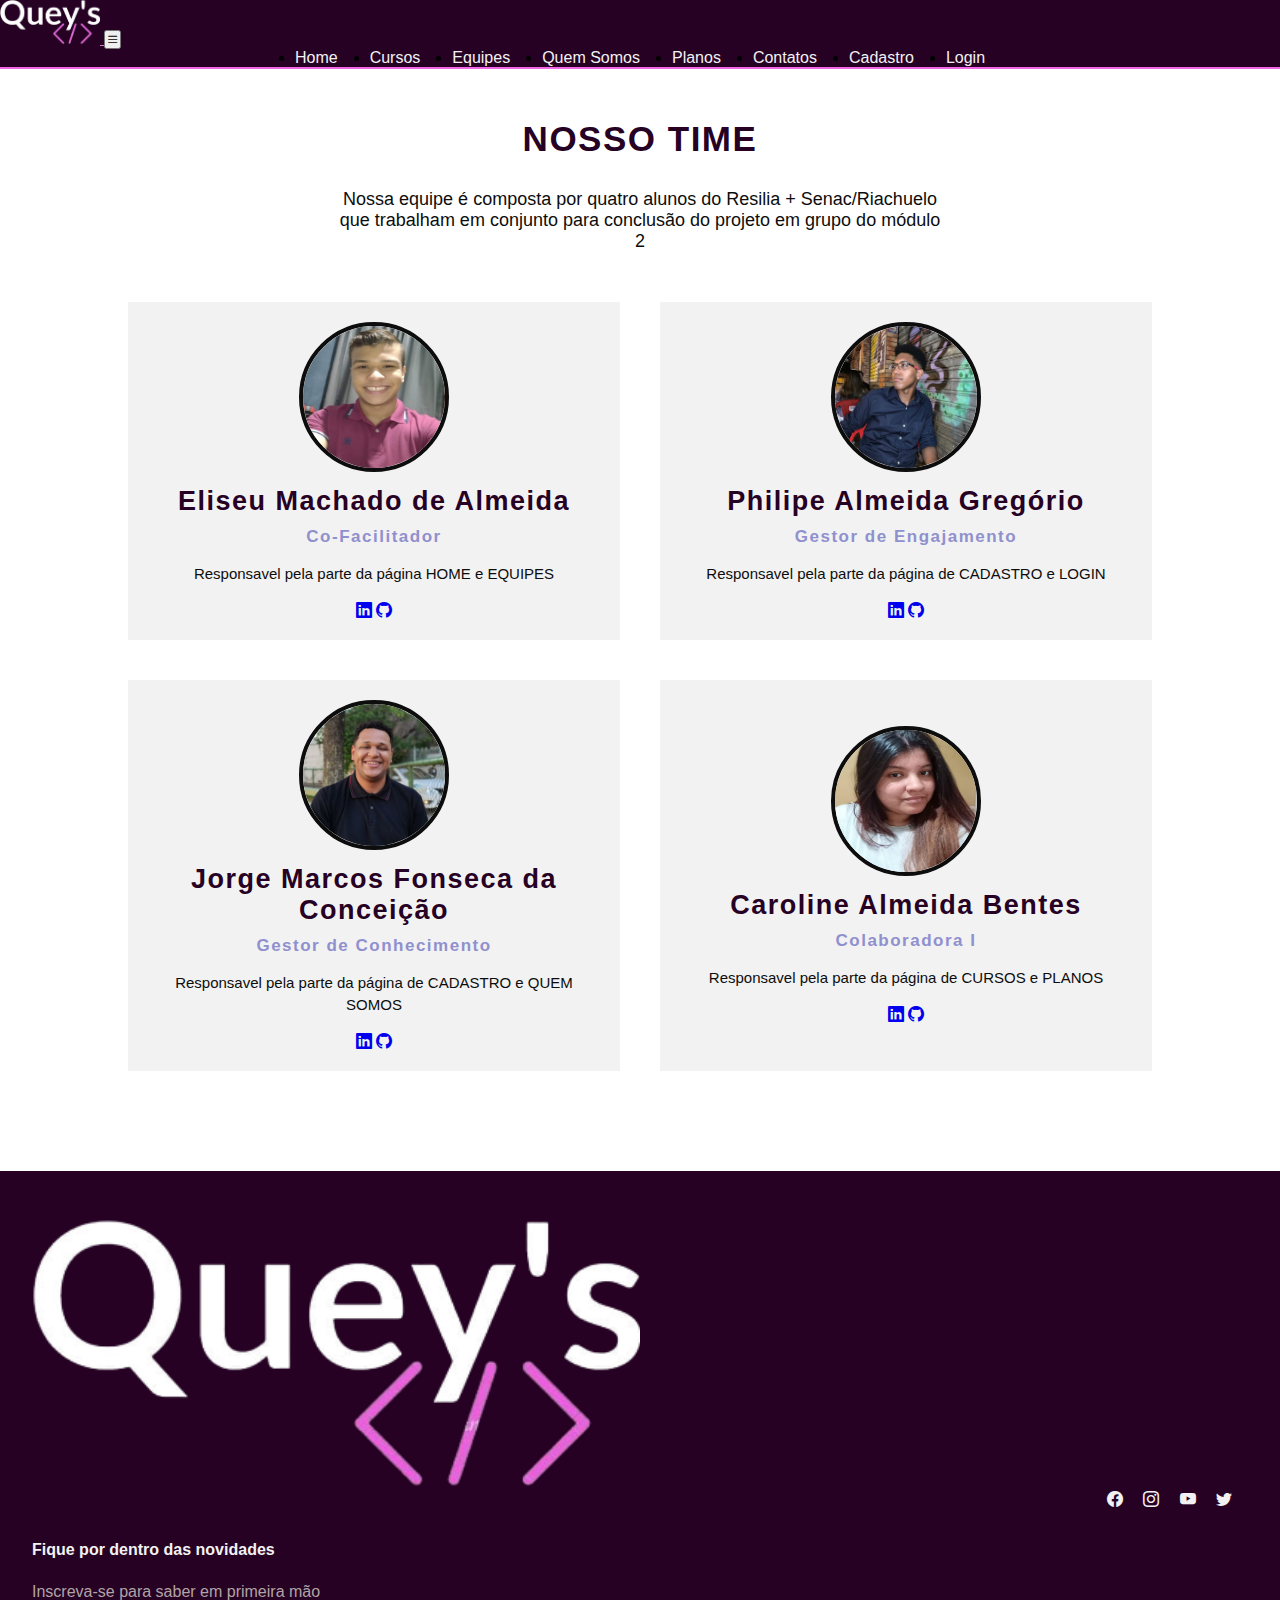
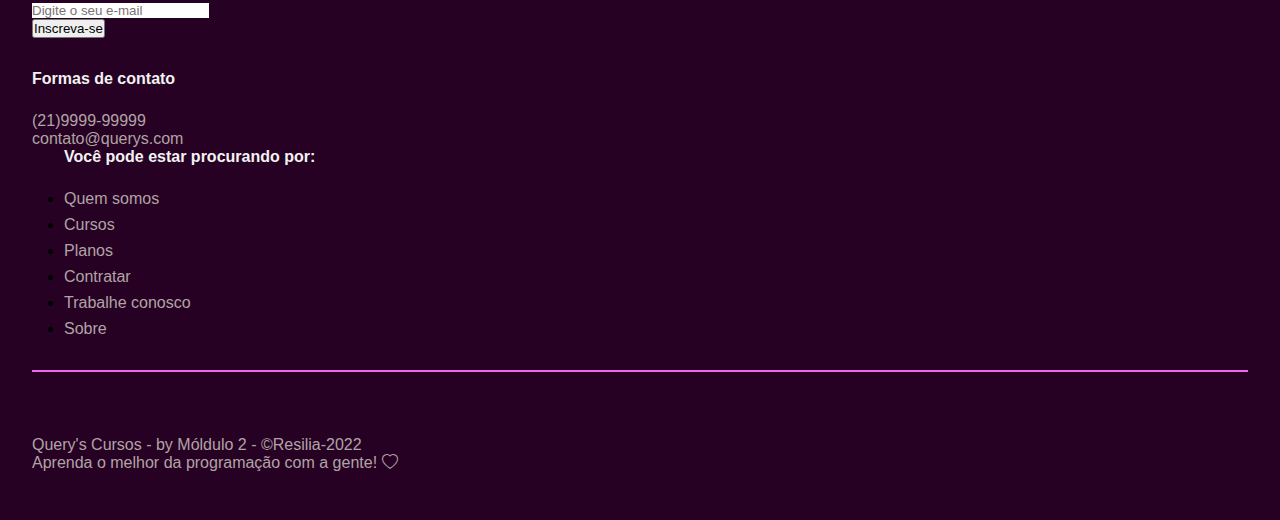
<file: equipe.html>
<!DOCTYPE html>
<html lang="pt-br">
<head>
    <meta charset="UTF-8">
    <meta http-equiv="X-UA-Compatible" content="IE=edge">
    <meta name="viewport" content="width=device-width, initial-scale=1.0">
    <title>Query's Cursos</title>
    <link rel="icon" type="image/x-icon" href="./assets/img/simbolo.png">
    <!-- CSS bootstrap -->
    <link href="https://cdn.jsdelivr.net/npm/bootstrap@5.2.3/dist/css/bootstrap.min.css" rel="stylesheet" integrity="sha384-rbsA2VBKQhggwzxH7pPCaAqO46MgnOM80zW1RWuH61DGLwZJEdK2Kadq2F9CUG65" crossorigin="anonymous">
    <!-- bootstrap Icons -->
    <link rel="stylesheet" href="https://cdn.jsdelivr.net/npm/bootstrap-icons@1.10.2/font/bootstrap-icons.css">
    <!-- css do projeto -->
    <link rel="stylesheet" href="./assets/style.css">
    <link rel="stylesheet" href="./assets/equipe.css">
    <!-- JavaScript Bootstrap -->
    <script src="https://cdn.jsdelivr.net/npm/bootstrap@5.2.3/dist/js/bootstrap.bundle.min.js" integrity="sha384-kenU1KFdBIe4zVF0s0G1M5b4hcpxyD9F7jL+jjXkk+Q2h455rYXK/7HAuoJl+0I4" crossorigin="anonymous"></script>
</head>
<body>
   <!-- Navbar -->
   <nav class="navbar navbar-expand-lg  bg-primary-color" id="navbar">
    <div class="container py-3">
        <a href="" class="navbar-brand primary-color">
            <!-- logo -->
            <img src="./assets/img/logo-sem fundo.png" alt="Query's"> 
        </a>
        <button class="navbar-toggler"
         type="button" 
         data-bs-toggle="collapse" data-bs-target="#navbar-items" aria-controls="navbar-items" 
         aria-expanded="false"
         aria-label="toggle navgation">
            <i class="bi bi-list"></i>
        </button>
        <!-- páginas do site -->
        <div class="collapse navbar-collapse" id="navbar-items">
            <ul class="navbar-nav me-auto mb-2 mb-lg-0">
              <li class="nav-item">
                <a href="./index.html" class="nav-lik active primary-color" aria-current="page">Home</a>  
              </li>
                <li class="nav-item">
                  <a href="./cursos.html" class="nav-lik active primary-color" aria-current="page">Cursos</a>  
                </li>
                <li class="nav-item">
                    <a href="./equipe.html" class="nav-lik primary-color">Equipes</a>  
                  </li>
                  <li class="nav-item">
                    <a href="./quemsomos.html" class="nav-lik primary-color">Quem Somos</a>  
                  </li>
                  <li class="nav-item">
                    <a href="./planos.html" class="nav-lik primary-color">Planos</a>  
                  </li>
                  <li class="nav-item">
                    <a href="./contatos.html" class="nav-lik primary-color">Contatos</a>  
                  </li>
                  <li class="nav-item">
                    <a href="./cadastro.html" class="nav-lik primary-color">Cadastro</a>  
                  </li> 
                  <li class="nav-item">
                    <a href="./login.html" class="nav-lik primary-color">Login</a>  
                  </li> 
            </ul>
        </div>
    </div>
   </nav>
   <main>
   <!-- Intro -->
    <div class=" team-section">
      <div class=" container1">
        <div class=" row">
          <div class="title">
            <h1>Nosso Time</h1>
            <p>Nossa equipe é composta por quatro alunos do Resilia + Senac/Riachuelo que trabalham  em conjunto para conclusão do projeto em grupo do módulo 2</p>
          </div>
        </div>
<!-- Cards -->
        <div class="team-card">
          <div class="card">
            <div class="image-section">
              <img src="./assets/img/eliseu.jpeg">
             </div>
            <div class="content1">
                <h3>Eliseu Machado de Almeida</h3>
                <h4>Co-Facilitador</h4>
                <p>Responsavel pela parte da página HOME e EQUIPES</p>
            </div>
            <div class="icones"></i><a href="https://www.linkedin.com/in/eliseu-machado-15a298206/"><i class="bi bi-linkedin"></i></a>
              <a href="https://github.com/eliseumachadodealmeida"> <i class="bi bi-github"></i></a>
            </div>
           </div>

           <div class="card">
            <div class="image-section">
              <img src="./assets/img/ph.jpg">
            </div>
            <div class="content1">
                <h3>Philipe Almeida Gregório</h3>
                <h4>Gestor de Engajamento</h4>
                <p>Responsavel pela parte da página de CADASTRO e LOGIN</p>
            </div>
            <div class="icones"></i><a href="https://www.linkedin.com/in/philipe-almeida-0407361a4/"><i class="bi bi-linkedin"></i></a>
              <a href="https://github.com/Kalled21"> <i class="bi bi-github"></i></a>
            </div>
          </div>

          <div class="card">
            <div class="image-section">
              <img src="./assets/img/jorge.jpg">
            </div>
              <div class="content1">
                <h3>Jorge Marcos Fonseca da Conceição</h3>
                <h4>Gestor de Conhecimento</h4>
                <p>Responsavel pela parte da página de CADASTRO e QUEM SOMOS</p>
              </div>
              <div class="icones"></i><a href="https://www.linkedin.com/in/jorge-marcos-fonseca-041191116/"><i class="bi bi-linkedin"></i></a>
                <a href="https://github.com/jorgemf92"> <i class="bi bi-github"></i></a>
              </div>
          </div>
 
          <div class="card">
            <div class="image-section">
              <img src="./assets/img/carol.jpg">
              </div>
              <div class="content1">
                <h3>Caroline Almeida Bentes</h3>
                <h4>Colaboradora I</h4>
                <p>Responsavel pela parte da página de CURSOS e PLANOS</p>
              </div>
              <div class="icones"></i><a href="https://www.linkedin.com/in/caroline-bentes-89ba28160"><i class="bi bi-linkedin"></i></a>
                <a href="https://github.com/Carolbentes"> <i class="bi bi-github"></i></a>
              </div>
          </div>
        </div>
      </div>
    </div>
    <div class="space-end">
    </div>

   </main>

   <!-- Footer -->
   <footer class="container-fluid bg-dark-color" id="footer">
    <div class="container">
       <div class="row">
        <!-- footer top -->
        <div class="col-12" id="footer-top">
            <div class="row justify-content-between">
                <div class="col-4"> <img  class="img" src="./assets/img/logo-sem fundo.png" alt="Query's"></div>
                <div class="col-4" id="social-icons"> 
                  <i class="bi bi-facebook"></i>
                  <i class="bi bi-instagram"></i>
                  <i class="bi bi-youtube"></i>
                  <i class="bi bi-twitter"></i>
              </div>
            </div>
        </div>
        <!-- Footer Details -->
        <div class="col-12" id="footer-details">
          <div class="row">
            <div class="col-12 col-md-4" id="news-container">
              <h4>Fique por dentro das novidades</h4>
              <p class="secondary-color">
                Inscreva-se para saber em primeira mão
              </p>
              <form>
                <div class="mb-30">
                  <input 
                  type="email" 
                  class="form-control"
                  placeholder="Digite o seu e-mail"
                  />
                </div>
                <button class="btn btn-dark" type="submit"> Inscreva-se</button>
              </form>
            </div>
            <div class="col-12 col-md-4" id=" contact-container">
              <h4>Formas de contato</h4>
              <p class="secondary-color"> (21)9999-99999</p>
              <p class="secondary-color"> contato@querys.com</p>
            </div>
            <div class=" col-12 col-md-4" id="links-container">
              <div class="row">
                <h4>Você pode estar procurando por:</h4>
                <div class="col-6">
                  <ul class="list-unstyled">
                    <li><a href="./quemsomos.html" class="secondary-color">Quem somos</a></li>
                    <li><a href="./cursos.html" class="secondary-color">Cursos</a></li>
                    <li><a href="./planos.html" class="secondary-color">Planos</a></li>
                  </ul>
                </div>
                <div class="col-6">
                <ul class="list-unstyled">
                  <li><a href="#" class="secondary-color">Contratar</a></li>
                  <li><a href="#" class="secondary-color">Trabalhe conosco</a></li>
                  <li><a href="#" class="secondary-color">Sobre</a></li>
                </ul>
                </div>
              </div>
            </div>
          </div>
        </div>

      <!-- Footer bootom -->
      <div class="col-12" id="footer-bottom"></div>
      <div class="row justify-content-between">
        <div class="col-12 col-md-3">
          <p class="secondary-color">Query's Cursos - by Móldulo 2 - &copy;Resilia-2022</p>
        </div>
        <div class="col-12 col-md-3">
          <p class="secondary-color"> Aprenda o melhor da programação com a gente! <i class="bi bi-heart"></i> </p>
        </div>
      </div>
       </div> 
    </div>
   </footer>
</body>
</html>
</file>
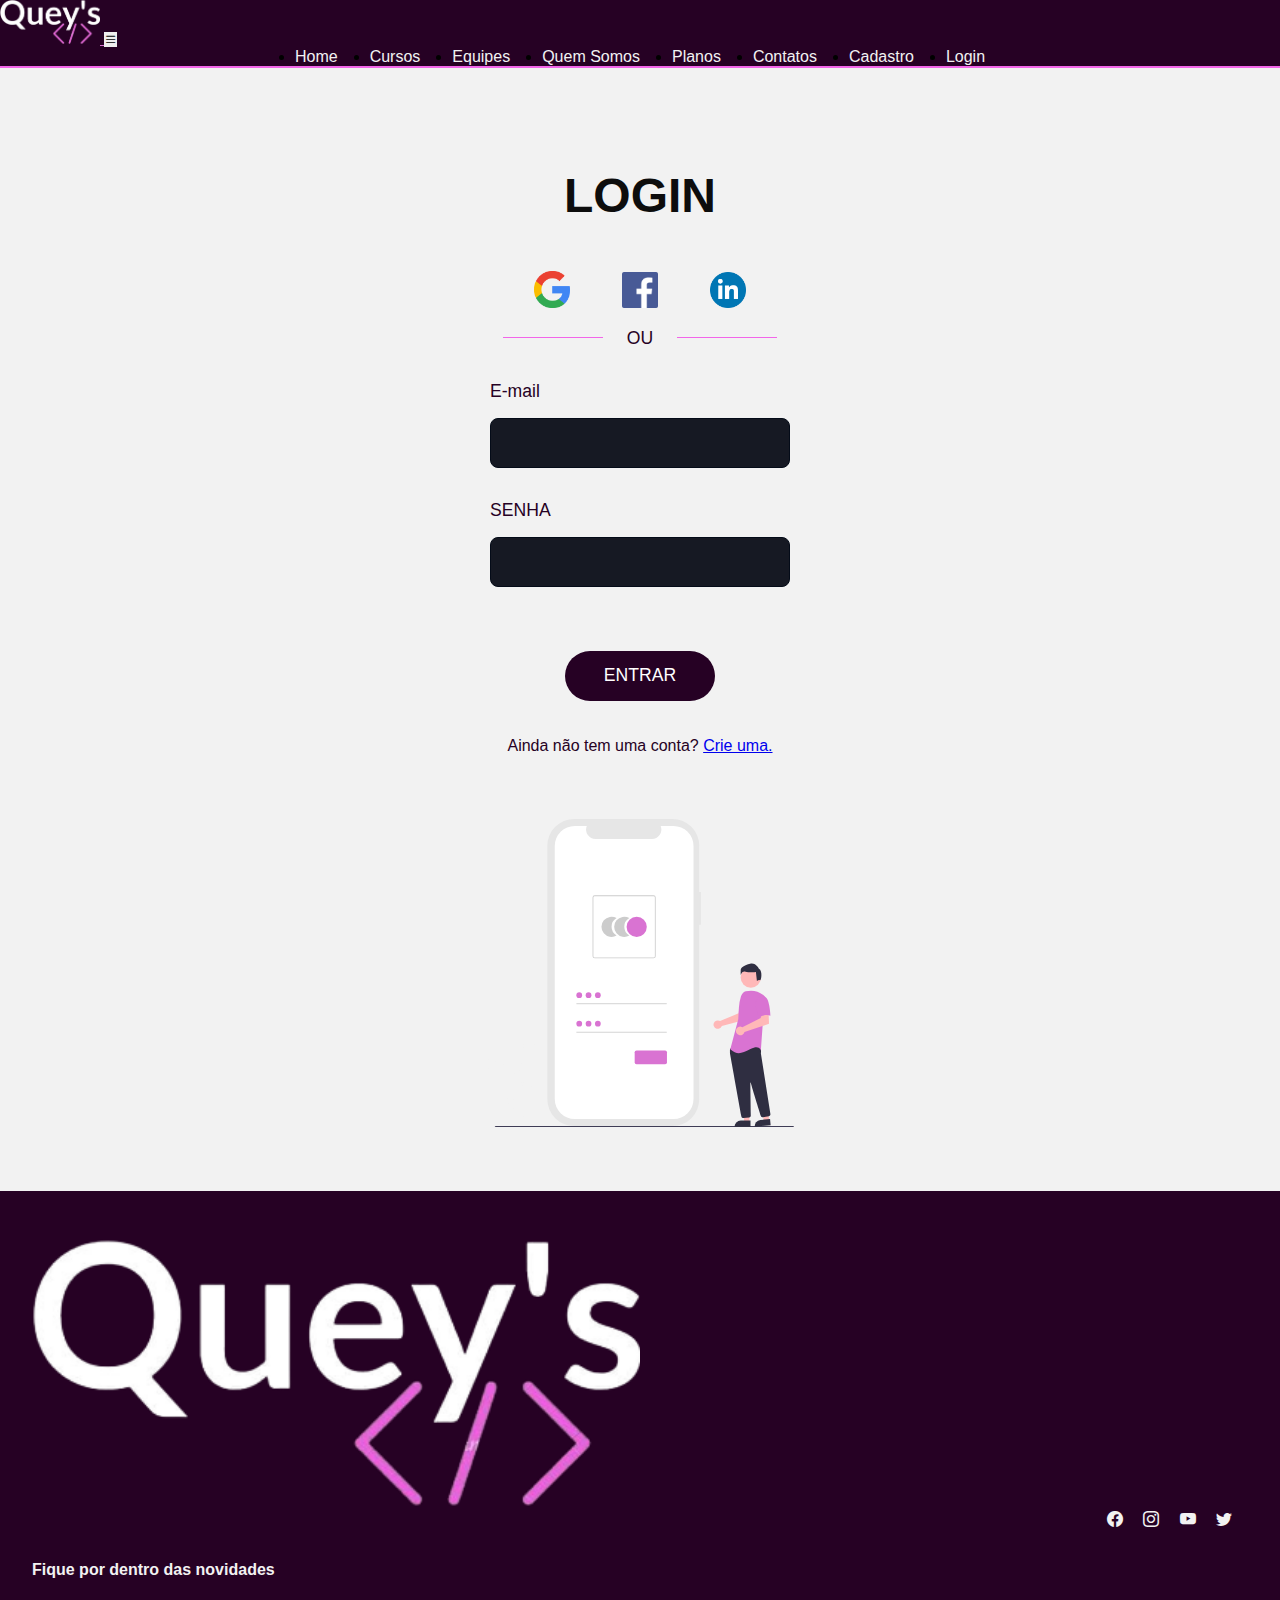
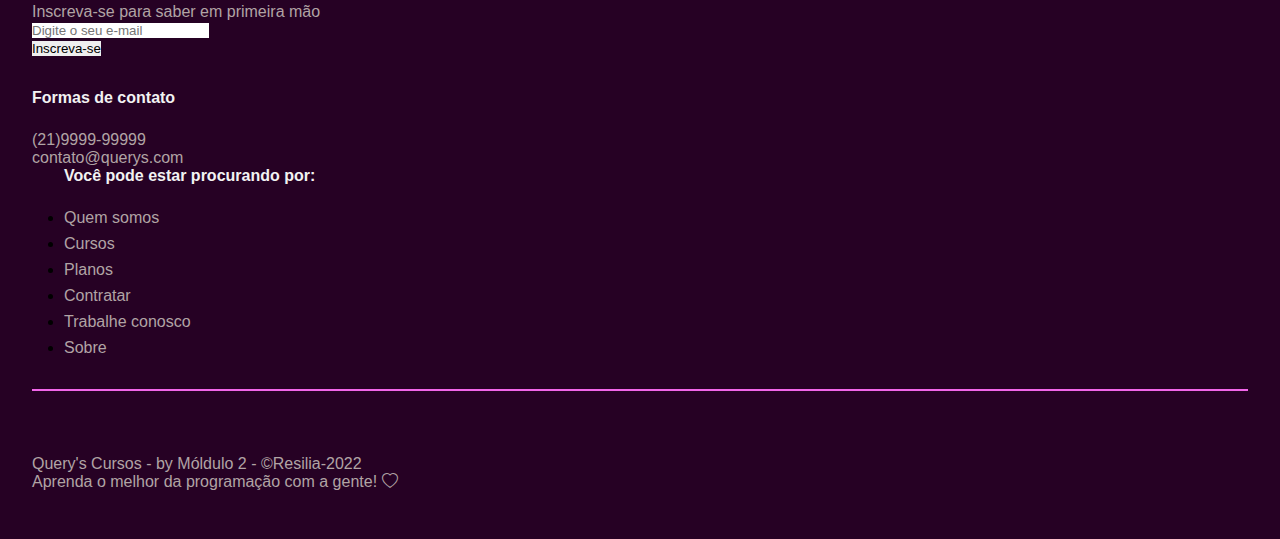
<file: login.html>
<!DOCTYPE html>
<html lang="pt-br">
<head>
    <meta charset="UTF-8">
    <meta http-equiv="X-UA-Compatible" content="IE=edge">
    <meta name="viewport" content="width=device-width, initial-scale=1.0">
    <title>ENTRAR</title>
    <link rel="icon" type="image/x-icon" href="./assets/img/simbolo.png">
    <!-- CSS bootstrap -->
    <link href="https://cdn.jsdelivr.net/npm/bootstrap@5.2.3/dist/css/bootstrap.min.css" rel="stylesheet" integrity="sha384-rbsA2VBKQhggwzxH7pPCaAqO46MgnOM80zW1RWuH61DGLwZJEdK2Kadq2F9CUG65" crossorigin="anonymous">
    <!-- bootstrap Icons -->
    <link rel="stylesheet" href="https://cdn.jsdelivr.net/npm/bootstrap-icons@1.10.2/font/bootstrap-icons.css">
    <!-- css do projeto -->
    <link rel="stylesheet" href="./assets/style.css">
    <link rel="stylesheet" href="./assets/login.css">
    <!-- JavaScript Bootstrap -->
    <script src="https://cdn.jsdelivr.net/npm/bootstrap@5.2.3/dist/js/bootstrap.bundle.min.js" integrity="sha384-kenU1KFdBIe4zVF0s0G1M5b4hcpxyD9F7jL+jjXkk+Q2h455rYXK/7HAuoJl+0I4" crossorigin="anonymous"></script>
</head>
<body>
   <!-- Navbar -->
   <nav class="navbar navbar-expand-lg  bg-primary-color" id="navbar">
    <div class="container py-3">
        <a href="" class="navbar-brand primary-color">
            <!-- logo -->
            <img src="./assets/img/logo-sem fundo.png" alt="Query's"> 
        </a>
        <button class="navbar-toggler"
         type="button" 
         data-bs-toggle="collapse" data-bs-target="#navbar-items" aria-controls="navbar-items" 
         aria-expanded="false"
         aria-label="toggle navgation">
            <i class="bi bi-list"></i>
        </button>
        <!-- páginas do site -->
        <div class="collapse navbar-collapse" id="navbar-items">
            <ul class="navbar-nav me-auto mb-2 mb-lg-0">
              <li class="nav-item">
                <a href="./index.html" class="nav-lik active primary-color" aria-current="page">Home</a>  
              </li>
                <li class="nav-item">
                  <a href="./cursos.html" class="nav-lik active primary-color" aria-current="page">Cursos</a>  
                </li>
                <li class="nav-item">
                    <a href="./equipe.html" class="nav-lik primary-color">Equipes</a>  
                  </li>
                  <li class="nav-item">
                    <a href="./quemsomos.html" class="nav-lik primary-color">Quem Somos</a>  
                  </li>
                  <li class="nav-item">
                    <a href="./planos.html" class="nav-lik primary-color">Planos</a>  
                  </li>
                  <li class="nav-item">
                    <a href="./contatos.html" class="nav-lik primary-color">Contatos</a>  
                  </li>
                  <li class="nav-item">
                    <a href="./cadastro.html" class="nav-lik primary-color">Cadastro</a>  
                  </li> 
                  <li class="nav-item">
                    <a href="./login.html" class="nav-lik primary-color">Login</a>  
                  </li> 
            </ul>
        </div>
    </div>
   </nav>
   <!-- Slider -->
<!-- Falta inserir -->
   <main>

    <h1>LOGIN</h1>
    <div class="social-media">
        <a href="#">
            <img src="./assets/img/google.png" alt="Google">
        </a>
        <a href="#">
            <img src="./assets/img/facebook.png" alt="Facebook">
        </a>
        <a href="#">
            <img src="./assets/img/linkedin.png" alt="Linkedin">
        </a>
    </div>

    <div class="alternative">
        <span>OU</span>
    </div>

    <form action="">


        <label for="email">
            <span>E-mail</span>
            <input type="email" id="email" name="email">
        </label>

        <label for="password">
            <span>SENHA</span>
            <input type="password" id="password" name="password">
        </label>

        <input type="submit" value="ENTRAR" id="button">
        <br><br>
        <p>Ainda não tem uma conta? <a href="/cadastro.html">Crie uma.</a></p>


    </form>

<section class="images">
    <img src="./assets/img/rosa.login.svg" alt="Mobile">
    <div class="circle"></div>
</section>
</main>

   <!-- Footer -->
   <footer class="container-fluid bg-dark-color" id="footer">
    <div class="container">
       <div class="row">
        <!-- footer top -->
        <div class="col-12" id="footer-top">
            <div class="row justify-content-between">
                <div class="col-4"> <img  class="img" src="./assets/img/logo-sem fundo.png" alt="Query's"></div>
                <div class="col-4" id="social-icons"> 
                  <i class="bi bi-facebook"></i>
                  <i class="bi bi-instagram"></i>
                  <i class="bi bi-youtube"></i>
                  <i class="bi bi-twitter"></i>
              </div>
            </div>
        </div>
        <!-- Footer Details -->
        <div class="col-12" id="footer-details">
          <div class="row">
            <div class="col-12 col-md-4" id="news-container">
              <h4>Fique por dentro das novidades</h4>
              <p class="secondary-color">
                Inscreva-se para saber em primeira mão
              </p>
              <form>
                <div class="mb-30">
                  <input 
                  type="email" 
                  class="form-control"
                  placeholder="Digite o seu e-mail"
                  />
                </div>
                <button class="btn btn-dark" type="submit"> Inscreva-se</button>
              </form>
            </div>
            <div class="col-12 col-md-4" id=" contact-container">
              <h4>Formas de contato</h4>
              <p class="secondary-color"> (21)9999-99999</p>
              <p class="secondary-color"> contato@querys.com</p>
            </div>
            <div class=" col-12 col-md-4" id="links-container">
              <div class="row">
                <h4>Você pode estar procurando por:</h4>
                <div class="col-6">
                  <ul class="list-unstyled">
                    <li><a href="./quemsomos.html" class="secondary-color">Quem somos</a></li>
                    <li><a href="./cursos.html" class="secondary-color">Cursos</a></li>
                    <li><a href="./planos.html" class="secondary-color">Planos</a></li>
                  </ul>
                </div>
                <div class="col-6">
                <ul class="list-unstyled">
                  <li><a href="#" class="secondary-color">Contratar</a></li>
                  <li><a href="#" class="secondary-color">Trabalhe conosco</a></li>
                  <li><a href="#" class="secondary-color">Sobre</a></li>
                </ul>
                </div>
              </div>
            </div>
          </div>
        </div>

      <!-- Footer bootom -->
      <div class="col-12" id="footer-bottom"></div>
      <div class="row justify-content-between">
        <div class="col-12 col-md-3">
          <p class="secondary-color">Query's Cursos - by Móldulo 2 - &copy;Resilia-2022</p>
        </div>
        <div class="col-12 col-md-3">
          <p class="secondary-color"> Aprenda o melhor da programação com a gente! <i class="bi bi-heart"></i> </p>
        </div>
      </div>
       </div> 
    </div>
   </footer>
</body>
</html>
</file>
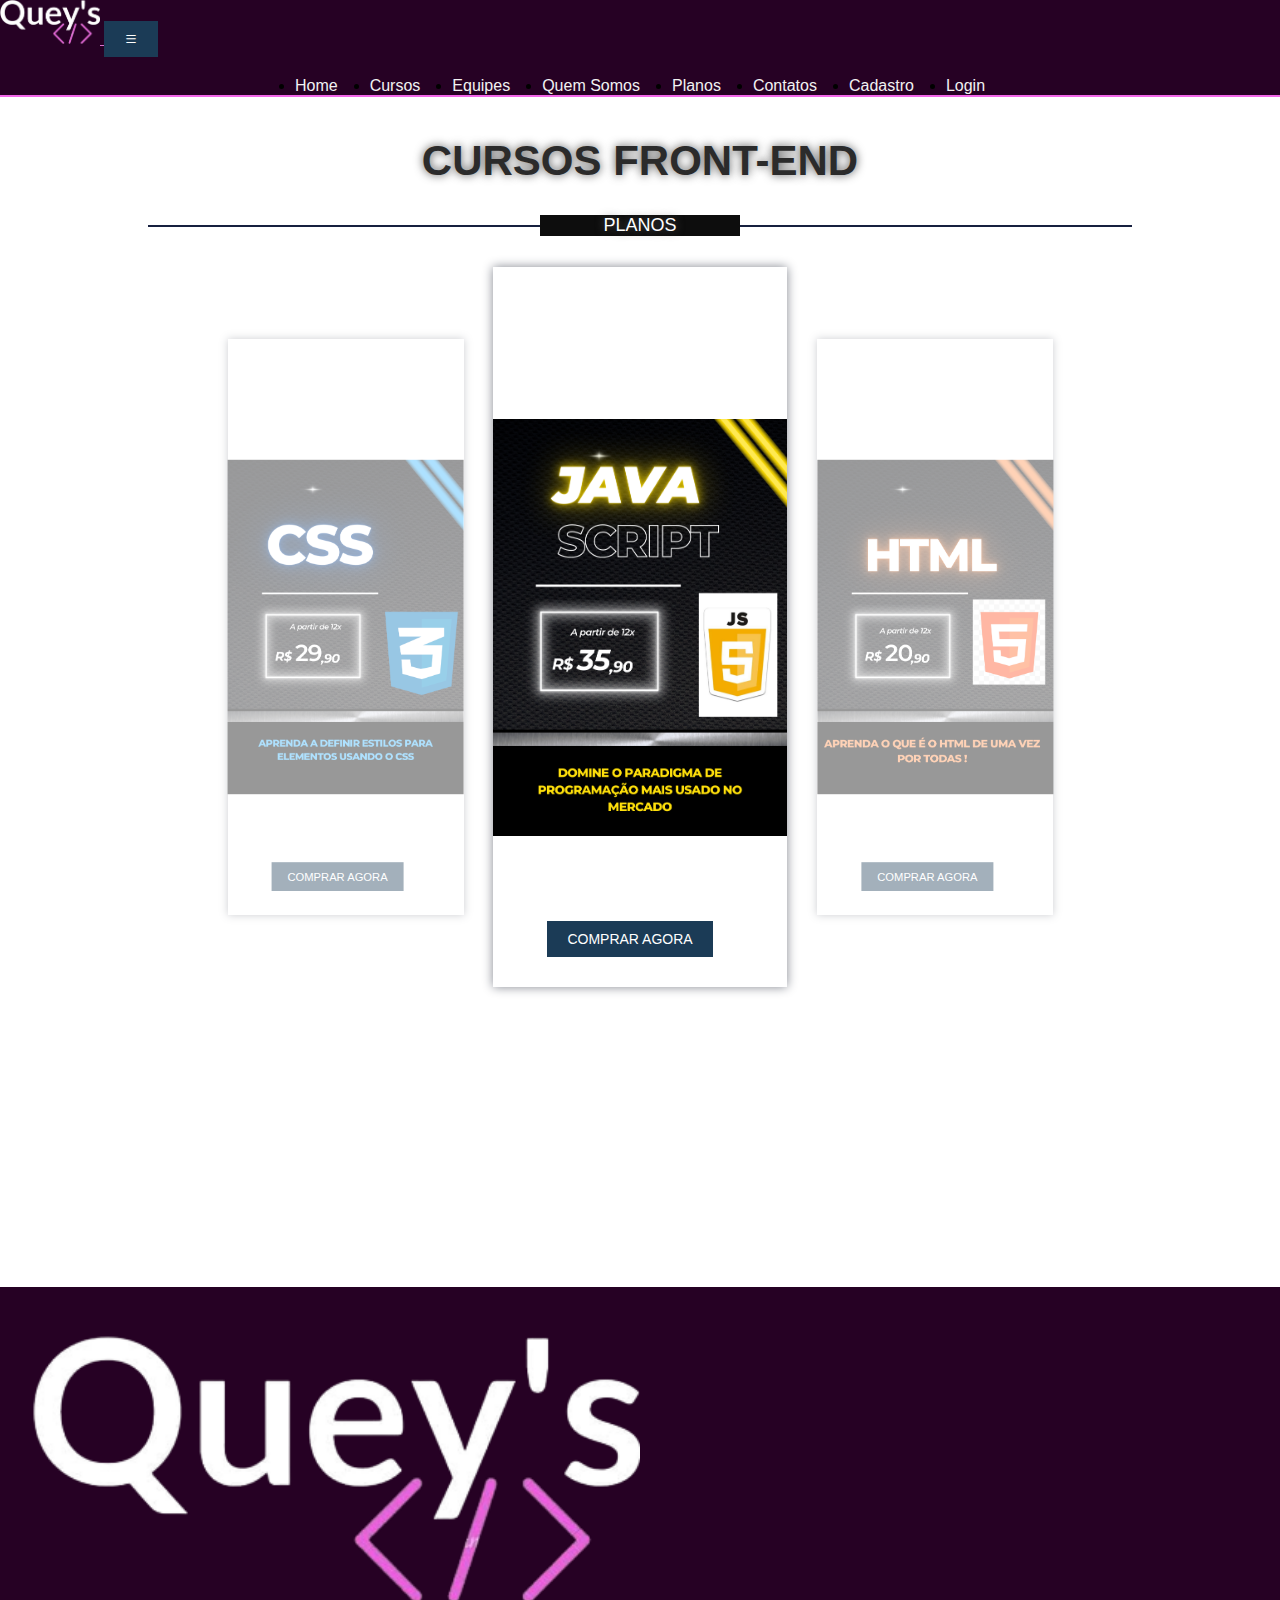
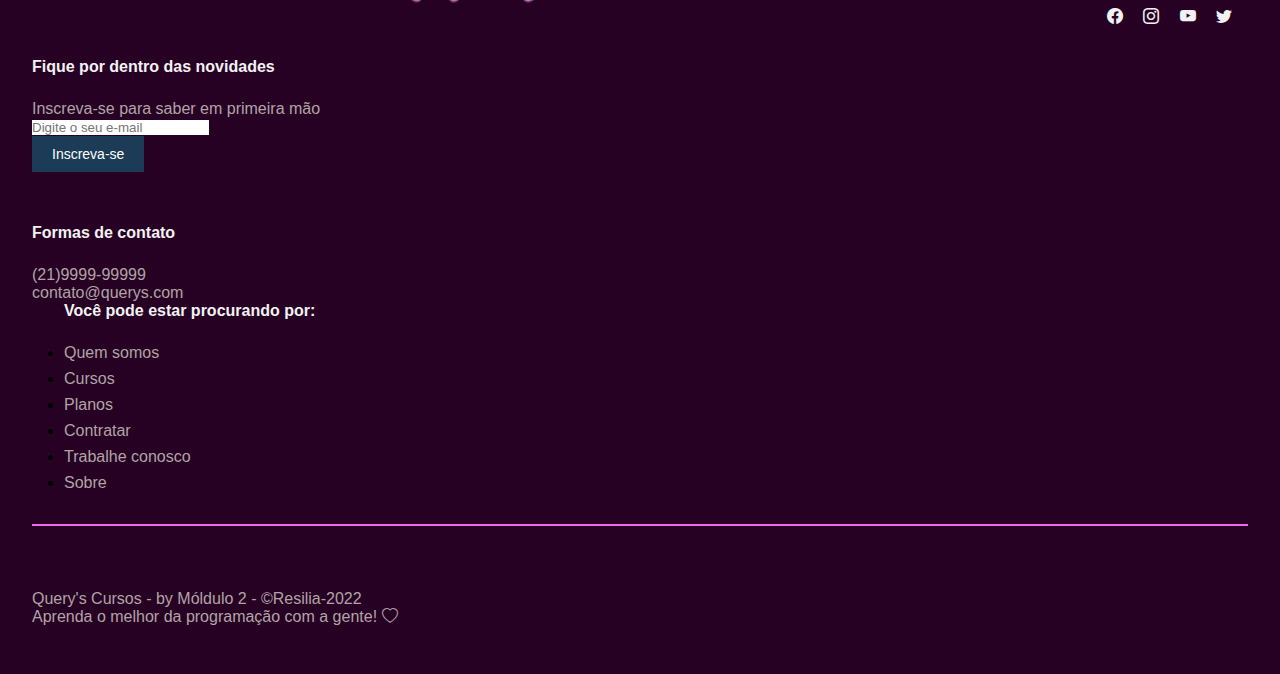
<file: planos.html>
<!DOCTYPE html>
<html lang="pt-br">
<head>
    <meta charset="UTF-8">
    <meta http-equiv="X-UA-Compatible" content="IE=edge">
    <meta name="viewport" content="width=device-width, initial-scale=1.0">
    <title>Query's Cursos</title>
    <link rel="icon" type="image/x-icon" href="./assets/img/simbolo.png">
    <link rel="stylesheet" href="https://cdnjs.cloudflare.com/ajax/libs/font-awesome/6.1.1/css/all.min.css" />
    <link rel="stylesheet" href="https://cdnjs.cloudflare.com/ajax/libs/OwlCarousel2/2.3.4/assets/owl.carousel.min.css"/>
    <!-- CSS bootstrap -->
    <link href="https://cdn.jsdelivr.net/npm/bootstrap@5.2.3/dist/css/bootstrap.min.css" rel="stylesheet" integrity="sha384-rbsA2VBKQhggwzxH7pPCaAqO46MgnOM80zW1RWuH61DGLwZJEdK2Kadq2F9CUG65" crossorigin="anonymous">
    <!-- bootstrap Icons -->
    <link rel="stylesheet" href="https://cdn.jsdelivr.net/npm/bootstrap-icons@1.10.2/font/bootstrap-icons.css">
    <!-- css do projeto -->
    <link rel="stylesheet" href="./assets/style.css">
    <link rel="stylesheet" href="./assets/planos.css">
    <!-- JavaScript Bootstrap -->
    <script src="https://cdn.jsdelivr.net/npm/bootstrap@5.2.3/dist/js/bootstrap.bundle.min.js" integrity="sha384-kenU1KFdBIe4zVF0s0G1M5b4hcpxyD9F7jL+jjXkk+Q2h455rYXK/7HAuoJl+0I4" crossorigin="anonymous"></script>
</head>
<body>
   <!-- Navbar -->
   <nav class="navbar navbar-expand-lg  bg-primary-color" id="navbar">
    <div class="container py-3">
        <a href="" class="navbar-brand primary-color">
            <!-- logo -->
            <img src="./assets/img/logo-sem fundo.png" alt="Query's"> 
        </a>
        <button class="navbar-toggler"
         type="button" 
         data-bs-toggle="collapse" data-bs-target="#navbar-items" aria-controls="navbar-items" 
         aria-expanded="false"
         aria-label="toggle navgation">
            <i class="bi bi-list"></i>
        </button>
        <!-- páginas do site -->
        <div class="collapse navbar-collapse" id="navbar-items">
            <ul class="navbar-nav me-auto mb-2 mb-lg-0">
              <li class="nav-item">
                <a href="./index.html" class="nav-lik active primary-color" aria-current="page">Home</a>  
              </li>
                <li class="nav-item">
                  <a href="./cursos.html" class="nav-lik active primary-color" aria-current="page">Cursos</a>  
                </li>
                <li class="nav-item">
                    <a href="./equipe.html" class="nav-lik primary-color">Equipes</a>  
                  </li>
                  <li class="nav-item">
                    <a href="./quemsomos.html" class="nav-lik primary-color">Quem Somos</a>  
                  </li>
                  <li class="nav-item">
                    <a href="./planos.html" class="nav-lik primary-color">Planos</a>  
                  </li>
                  <li class="nav-item">
                    <a href="./contatos.html" class="nav-lik primary-color">Contatos</a>  
                  </li>
                  <li class="nav-item">
                    <a href="./cadastro.html" class="nav-lik primary-color">Cadastro</a>  
                  </li> 
                  <li class="nav-item">
                    <a href="./login.html" class="nav-lik primary-color">Login</a>  
                  </li> 
            </ul>
        </div>
    </div>
   </nav>
   <!-- Slider -->
<!-- Falta inserir -->
   <main>
        <!--Aqui começa o Service-->

        <section class="max-width bg" id="Service">
          <div class="container2">
              <div class="content">
                  <div class="titulo">
                      <h2 class="text-md color-cinza-1">CURSOS FRONT-END</h2>
                      <div class="line">
                          <div class="text-titulo">PLANOS</div>
                      </div>
                  </div>
                      <input type="radio" name="slider" id="item-1" checked>
                      <input type="radio" name="slider" id="item-2">
                      <input type="radio" name="slider" id="item-3">
                      <div class="cards">
                          <label class="card" for="item-1" id="song-1">
                              <img src="./assets/img/Panfleto neon popular preto de black friday de smartphone.png" alt="">
                              <button>Comprar Agora</button>
                          </label>
  
                          <label class="card" for="item-2" id="song-2">
                              <img src="./assets/img/Panfleto neon popular preto de black friday de smartphone (2).png">
                              <button>Comprar Agora</button>
                          </label>
  
                          <label class="card" for="item-3" id="song-3">
                              <img src="./assets/img/Panfleto neon popular preto de black friday de smartphone (1).png">
                              <button>Comprar Agora</button>
                          </label>
                      </div>
              </div>
          </div>
      </section>


   </main>

   <!-- Footer -->
   <footer class="container-fluid bg-dark-color" id="footer">
    <div class="container">
       <div class="row">
        <!-- footer top -->
        <div class="col-12" id="footer-top">
            <div class="row justify-content-between">
                <div class="col-4"> <img  class="img" src="./assets/img/logo-sem fundo.png" alt="Query's"></div>
                <div class="col-4" id="social-icons"> 
                  <i class="bi bi-facebook"></i>
                  <i class="bi bi-instagram"></i>
                  <i class="bi bi-youtube"></i>
                  <i class="bi bi-twitter"></i>
              </div>
            </div>
        </div>
        <!-- Footer Details -->
        <div class="col-12" id="footer-details">
          <div class="row">
            <div class="col-12 col-md-4" id="news-container">
              <h4>Fique por dentro das novidades</h4>
              <p class="secondary-color">
                Inscreva-se para saber em primeira mão
              </p>
              <form>
                <div class="mb-30">
                  <input 
                  type="email" 
                  class="form-control"
                  placeholder="Digite o seu e-mail"
                  />
                </div>
                <button class="btn btn-dark" type="submit"> Inscreva-se</button>
              </form>
            </div>
            <div class="col-12 col-md-4" id=" contact-container">
              <h4>Formas de contato</h4>
              <p class="secondary-color"> (21)9999-99999</p>
              <p class="secondary-color"> contato@querys.com</p>
            </div>
            <div class=" col-12 col-md-4" id="links-container">
              <div class="row">
                <h4>Você pode estar procurando por:</h4>
                <div class="col-6">
                  <ul class="list-unstyled">
                    <li><a href="./quemsomos.html" class="secondary-color">Quem somos</a></li>
                    <li><a href="./cursos.html" class="secondary-color">Cursos</a></li>
                    <li><a href="./planos.html" class="secondary-color">Planos</a></li>
                  </ul>
                </div>
                <div class="col-6">
                <ul class="list-unstyled">
                  <li><a href="#" class="secondary-color">Contratar</a></li>
                  <li><a href="#" class="secondary-color">Trabalhe conosco</a></li>
                  <li><a href="#" class="secondary-color">Sobre</a></li>
                </ul>
                </div>
              </div>
            </div>
          </div>
        </div>

      <!-- Footer bootom -->
      <div class="col-12" id="footer-bottom"></div>
      <div class="row justify-content-between">
        <div class="col-12 col-md-3">
          <p class="secondary-color">Query's Cursos - by Móldulo 2 - &copy;Resilia-2022</p>
        </div>
        <div class="col-12 col-md-3">
          <p class="secondary-color"> Aprenda o melhor da programação com a gente! <i class="bi bi-heart"></i> </p>
        </div>
      </div>
       </div> 
    </div>
   </footer>
</body>
</html>
</file>
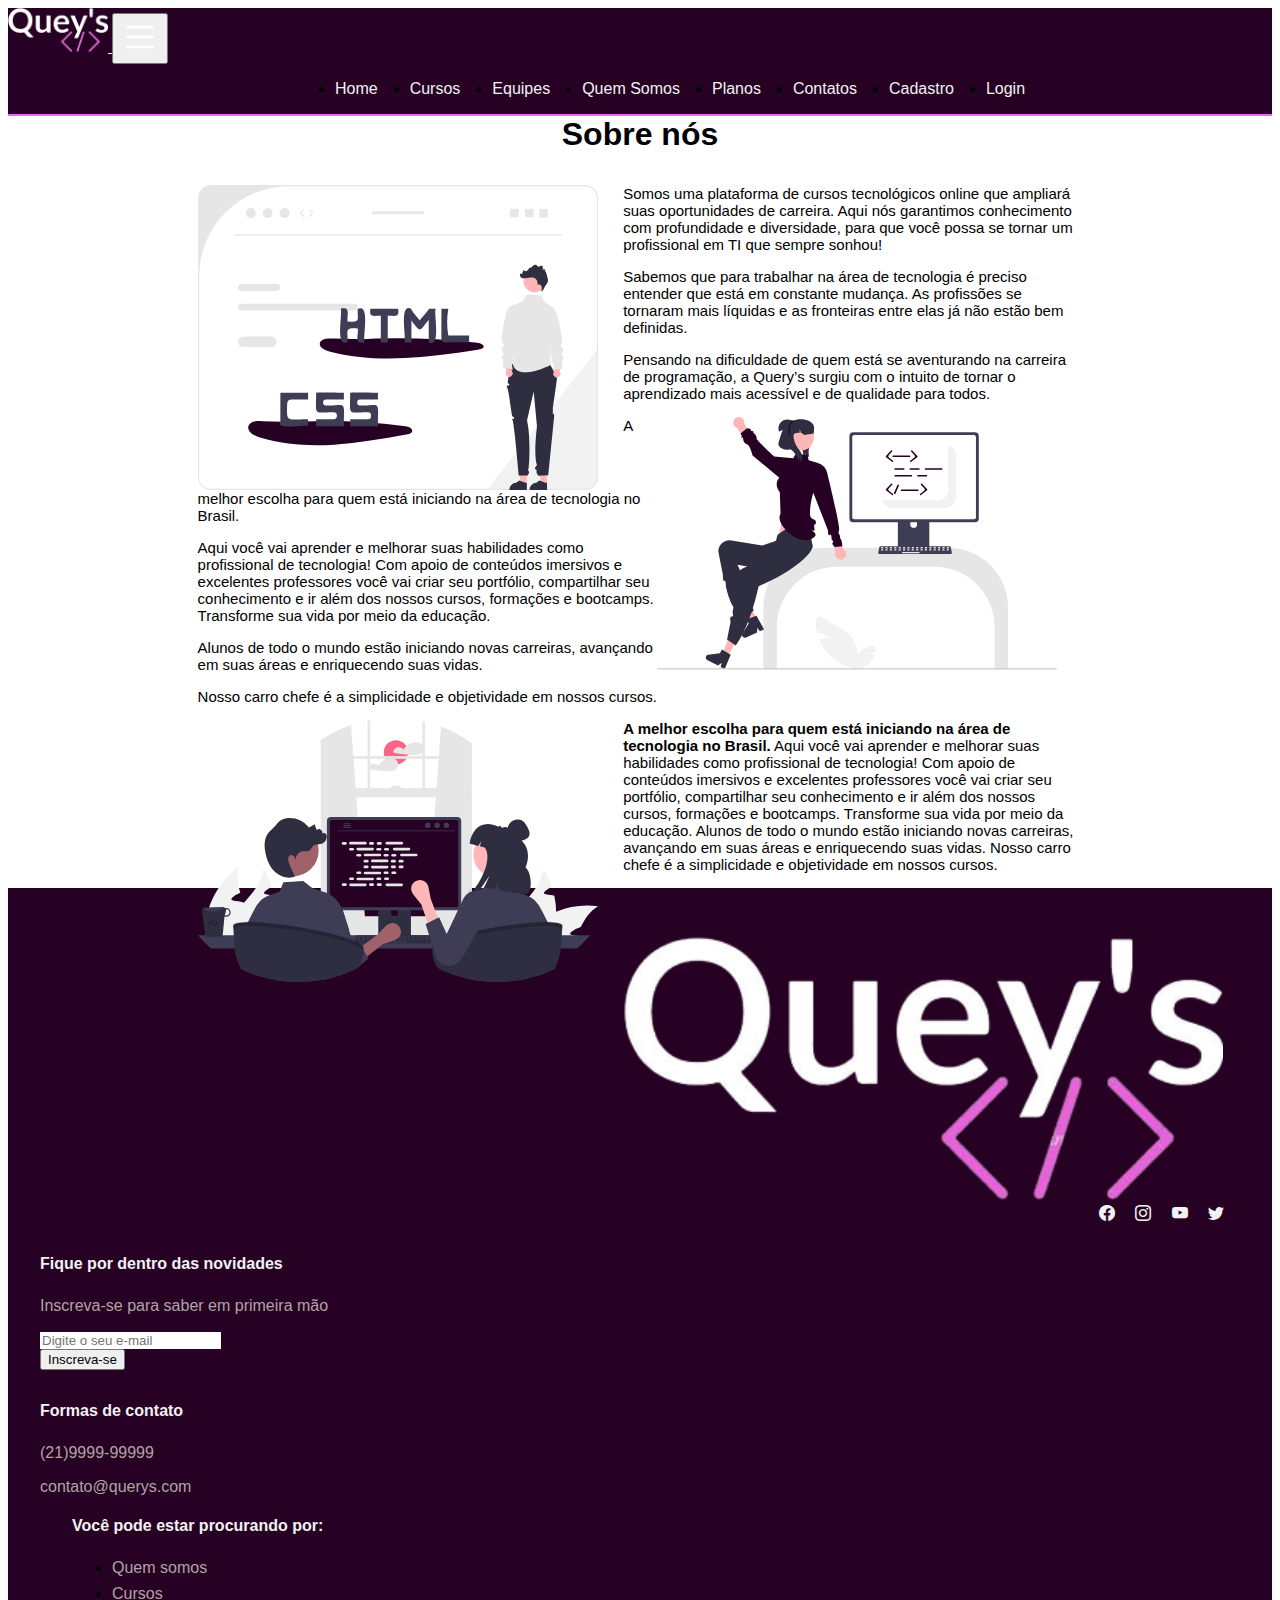
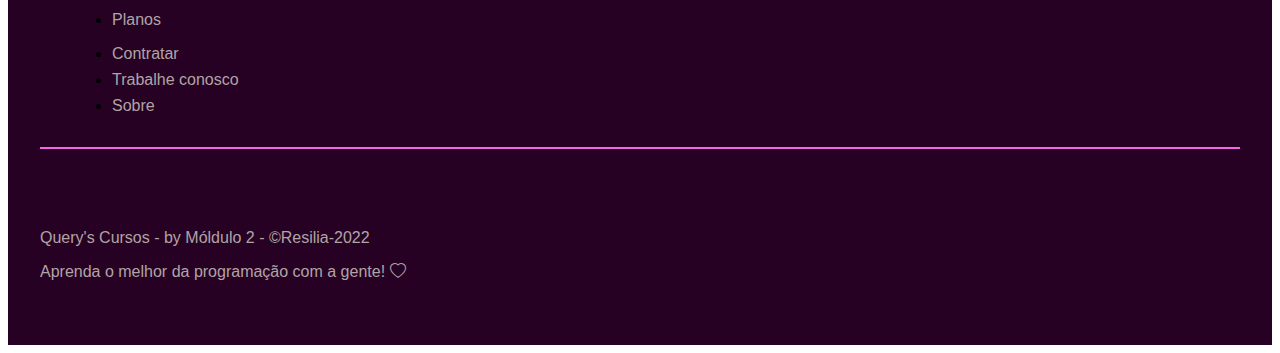
<file: quemsomos.html>
<!DOCTYPE html>
<html lang="pt-br">
<head>
    <meta charset="UTF-8">
    <meta http-equiv="X-UA-Compatible" content="IE=edge">
    <meta name="viewport" content="width=device-width, initial-scale=1.0">
    <title>Query's Cursos</title>
    <link rel="icon" type="image/x-icon" href="./assets/img/simbolo.png">
    <!-- CSS bootstrap -->
    <link href="https://cdn.jsdelivr.net/npm/bootstrap@5.2.3/dist/css/bootstrap.min.css" rel="stylesheet" integrity="sha384-rbsA2VBKQhggwzxH7pPCaAqO46MgnOM80zW1RWuH61DGLwZJEdK2Kadq2F9CUG65" crossorigin="anonymous">
    <!-- bootstrap Icons -->
    <link rel="stylesheet" href="https://cdn.jsdelivr.net/npm/bootstrap-icons@1.10.2/font/bootstrap-icons.css">
    <!-- css do projeto -->
    <link rel="stylesheet" href="./assets/style.css">
    <link rel="stylesheet" href="./assets/quemsomos.css">
    
    <!-- JavaScript Bootstrap -->
    <script src="https://cdn.jsdelivr.net/npm/bootstrap@5.2.3/dist/js/bootstrap.bundle.min.js" integrity="sha384-kenU1KFdBIe4zVF0s0G1M5b4hcpxyD9F7jL+jjXkk+Q2h455rYXK/7HAuoJl+0I4" crossorigin="anonymous"></script>
</head>
<body>
   <!-- Navbar -->
   <nav class="navbar navbar-expand-lg  bg-primary-color" id="navbar">
    <div class="container py-3">
        <a href="" class="navbar-brand primary-color">
            <!-- logo -->
            <img src="./assets/img/logo-sem fundo.png" alt="Query's"> 
        </a>
        <button class="navbar-toggler"
         type="button" 
         data-bs-toggle="collapse" data-bs-target="#navbar-items" aria-controls="navbar-items" 
         aria-expanded="false"
         aria-label="toggle navgation">
         <span id="boot-icon" class="bi bi-list" style="font-size: 40px; color: rgb(255, 255, 255);"></span>
        </button>
        <!-- páginas do site -->
        <div class="collapse navbar-collapse" id="navbar-items">
            <ul class="navbar-nav me-auto mb-2 mb-lg-0">
              <li class="nav-item">
                <a href="./index.html" class="nav-lik active primary-color" aria-current="page">Home</a>  
              </li>
                <li class="nav-item">
                  <a href="./cursos.html" class="nav-lik active primary-color" aria-current="page">Cursos</a>  
                </li>
                <li class="nav-item">
                    <a href="./equipe.html" class="nav-lik primary-color">Equipes</a>  
                  </li>
                  <li class="nav-item">
                    <a href="./quemsomos.html" class="nav-lik primary-color">Quem Somos</a>  
                  </li>
                  <li class="nav-item">
                    <a href="./planos.html" class="nav-lik primary-color">Planos</a>  
                  </li>
                  <li class="nav-item">
                    <a href="./contatos.html" class="nav-lik primary-color">Contatos</a>  
                  </li>
                  <li class="nav-item">
                    <a href="./cadastro.html" class="nav-lik primary-color">Cadastro</a>  
                  </li> 
                  <li class="nav-item">
                    <a href="./login.html" class="nav-lik primary-color">Login</a>  
                  </li> 
            </ul>
        </div>
    </div>
   </nav>
   <!-- Slider -->
<!-- Falta inserir -->
   <main>
    <section class="principal">
      <h2 class="titulo-principal">Sobre nós</h2>

      <img class="cursos" src="./assets/img/cursos.svg" alt="cursos">
 
      <p> Somos uma plataforma de cursos tecnológicos online que ampliará suas oportunidades de carreira.
        Aqui nós garantimos conhecimento com profundidade e diversidade, para que você possa se tornar um profissional em TI que sempre sonhou!</p>
      <p>Sabemos que para trabalhar na área de tecnologia é preciso entender que está em constante mudança. As profissões se tornaram mais líquidas e as fronteiras entre elas já não estão bem definidas.</p>
      <p>Pensando na dificuldade de quem está se aventurando na carreira de programação, a Query’s surgiu com o intuito de tornar o aprendizado mais acessível e de qualidade para todos.</p>
      
    </section>
    
    <section class="principal">
      <img class="imgprofessores" src="./assets/img/professores.svg" alt="imgprofessores">     

      <p> A melhor escolha para quem está iniciando na área de tecnologia no Brasil.</p>
      <p>Aqui você vai aprender e melhorar suas habilidades como profissional de tecnologia! Com apoio de conteúdos imersivos e excelentes professores você vai criar seu portfólio, compartilhar seu conhecimento e ir além dos nossos cursos, formações e bootcamps.
      Transforme sua vida por meio da educação.</p>
      <p>Alunos de todo o mundo estão iniciando novas carreiras, avançando em suas áreas e enriquecendo suas vidas.</p>
      <p>Nosso carro chefe é a simplicidade e objetividade em nossos cursos.</p>

    </section>
    
    <section class="principal">
        <img class="imgaprendizado" src="./assets/img/Aprendizado.svg" alt="imgaprendizado.">
      <p><strong>A melhor escolha para quem está iniciando na área de tecnologia no Brasil.</strong> Aqui você vai aprender e melhorar suas habilidades como profissional de tecnologia! Com apoio de conteúdos imersivos e excelentes professores você vai criar seu portfólio, compartilhar seu conhecimento e ir além dos nossos cursos, formações e bootcamps.
        Transforme sua vida por meio da educação. Alunos de todo o mundo estão iniciando novas carreiras, avançando em suas áreas e enriquecendo suas vidas.
        Nosso carro chefe é a simplicidade e objetividade em nossos cursos.
        
      </section>
   </main>

   <!-- Footer -->
   <footer class="container-fluid bg-dark-color" id="footer">
    <div class="container">
       <div class="row">
        <!-- footer top -->
        <div class="col-12" id="footer-top">
            <div class="row justify-content-between">
                <div class="col-4"> <img  class="img" src="./assets/img/logo-sem fundo.png" alt="Query's"></div>
                <div class="col-4" id="social-icons"> 
                  <i class="bi bi-facebook"></i>
                  <i class="bi bi-instagram"></i>
                  <i class="bi bi-youtube"></i>
                  <i class="bi bi-twitter"></i>
              </div>
            </div>
        </div>
        <!-- Footer Details -->
        <div class="col-12" id="footer-details">
          <div class="row">
            <div class="col-12 col-md-4" id="news-container">
              <h4>Fique por dentro das novidades</h4>
              <p class="secondary-color">
                Inscreva-se para saber em primeira mão
              </p>
              <form>
                <div class="mb-30">
                  <input 
                  type="email" 
                  class="form-control"
                  placeholder="Digite o seu e-mail"
                  />
                </div>
                <button class="btn btn-dark" type="submit"> Inscreva-se</button>
              </form>
            </div>
            <div class="col-12 col-md-4" id=" contact-container">
              <h4>Formas de contato</h4>
              <p class="secondary-color"> (21)9999-99999</p>
              <p class="secondary-color"> contato@querys.com</p>
            </div>
            <div class=" col-12 col-md-4" id="links-container">
              <div class="row">
                <h4>Você pode estar procurando por:</h4>
                <div class="col-6">
                  <ul class="list-unstyled">
                    <li><a href="./quemsomos.html" class="secondary-color">Quem somos</a></li>
                    <li><a href="./cursos.html" class="secondary-color">Cursos</a></li>
                    <li><a href="./planos.html" class="secondary-color">Planos</a></li>
                  </ul>
                </div>
                <div class="col-6">
                <ul class="list-unstyled">
                  <li><a href="#" class="secondary-color">Contratar</a></li>
                  <li><a href="#" class="secondary-color">Trabalhe conosco</a></li>
                  <li><a href="#" class="secondary-color">Sobre</a></li>
                </ul>
                </div>
              </div>
            </div>
          </div>
        </div>

      <!-- Footer bootom -->
      <div class="col-12" id="footer-bottom"></div>
      <div class="row justify-content-between">
        <div class="col-12 col-md-3">
          <p class="secondary-color">Query's Cursos - by Móldulo 2 - &copy;Resilia-2022</p>
        </div>
        <div class="col-12 col-md-3">
          <p class="secondary-color"> Aprenda o melhor da programação com a gente! <i class="bi bi-heart"></i> </p>
        </div>
      </div>
       </div> 
    </div>
   </footer>
</body>
</html>
</file>
<file: assets/style.css>
:root {
    --cor01: #260124;
    --cor02: #f266e9;
    --cor03: #d973d2;
    --cor04: #f2f2f2;
    --cor05: #0D0D0D;
  }
*{
  font-family: Arial, Helvetica, sans-serif;
}
/* Cor do nav */
.bg-primary-color{
  background-color: var(--cor01);
}
.bg-primary-color{
  background-color: var(--cor01);
}

.bg-secondary-color{
  background-color: var(--cor04);
}
.bg-dark-color{
  background-color: var(--cor01);
}
/* Cor da fonte */
.primary-color{
  color: var(--cor04);
}
.secondry-color{
  color: var(--cor04);
}
/* Navbar */
/* sombra embaixo da opção */
#navbar{
  border-bottom: 2px solid var(--cor02);
}
#navbar a:hover{
  color: var(--cor03);
}
#nav-lik a.active{
  border-bottom:  1px solid var(--cor02);
}
/* logo */
.navbar-brand img{
  width:100px
}

#navbar-items .navbar-nav{
  display: flex;
  justify-content: center;
  width: 100%;
}
#navbar-items .nav-item{
  margin: 0 1em;
}

.nav-item a{
  text-decoration: none;
}
/* footer top */
#footer{
  padding: 3em 2em;
}
.img{
  width: 50%;
}
#footer-top{
  margin-bottom: 2em;
}
#footer-top,#footer-top i{
  color: var(--cor04);
}
#social-icons{
  text-align: right;
}
#social-icons i{
  margin-right: 1em;
  font-size: 1,5em;
  cursor: pointer;
}
#social-icons i:hover{
  color:var(--cor03);
}
/* footer details */
.secondary-color{
  color: #b1a4a4;
}
#footer-details{
  margin-bottom: 3 em;
}
 #news-container, #contact-container,#links-container{
  padding: 0;
  border: 0;
  margin-bottom: 2em;
 }
 
 #footer-details h4{
  color: var(--cor04);
  margin-bottom: 1.5em;
 }

#news-container input{
  border-radius: 0;
  border: none;
}
#links-container li{
  margin-bottom: 0.5em;
}
#links-container a{
  text-decoration: none;
}
#links-container a:hover{
color: var(--cor02);
}
/* footer bootom */
#footer-bottom{
  border-top: 2px solid var(--cor02);
  padding: 2em;
}
#footer-bottom i{
  color: red;
  margin-left: 0.3em;
}
@media(min-width:768px){
  #news-container{
    padding-right: 2em;
  }
  #links-container{
    padding-left: 2em;
  }
  #contact-container{
    padding: 1em;
    border-left: 2px solid var(--cor02);
    border-right: 2px solid var(--cor02);
  }
}
button:hover{
  border: 1px solid #f266e9;
  background: #f266e9;
  color: #fff;
  transform: scale(1.10);
}
</file>
<file: assets/home.css>
@charset "UTF-8";
*{
    margin: 0;
    padding: 0;
    box-sizing: border-box;
}


:root {
    --cor01: #260124;
    --cor02: #f266e9;
    --cor03: #d973d2;
    --cor04: #f2f2f2;
    --cor05: #0D0D0D;
  }

  /* banner */
  .banner-container{
    display: flex;
    align-items: center;
    justify-content: center;
}

.banner-container .banner{
    background:linear-gradient(-55deg,  #d973d2  29%,  #d973d2 29.1%, #260124 68%,   #260124 68.1%);
    width: 100%;
    display: flex;
    align-items: center;
    justify-content: center;
 
}

.banner-container .banner .menina{
    flex:1 1 250px;
    padding:15px;
    text-align: center;
}

.banner-container .banner .menina img{
    width:80%;
}

.banner-container .banner .content{
    flex:1 1 250px;
    text-align: center;
    padding:10px;
    text-transform: uppercase;
}


.banner-container .banner .content h3{
    color:#fff;
    font-size: 40px;
}

.banner-container .banner .content a{
    font-size: 15px;

}

.banner-container .banner .content .btn{
    display: block;
    height: 50px;
    width:200px;
    line-height: 40px;
    background: var(--cor02);
    color: var(--cor01);
    margin:5px auto;
    text-decoration: none;
}

.banner-container .banner .pc{
    position: relative;
    bottom: -33px;
    padding:10px;
    flex:1 1 250px;
}

.banner-container .banner .pc img{
    width:80%;
}




.btn{
    width: 200px;
    text-align: center;
    padding: 16px 32px;
    text-decoration: none;
    color: var(--cor01);
    cursor: hand;
    display: inline-block;
    transition-duration: 0.4s;
    background-color:var(--cor02);
    border: 2px solid var(--cor01);
}
.btn:hover{
    background-color: var(--cor01);
    color: var(--cor04);
    border: 2px solid var(--cor04);
}


/* resultados */
.resultados{
    background: var(--cor01);
}
.resultados .container1{
    display: flex;
    align-items: center;
    justify-content: space-between;
}
.resultado-text{
    font-weight: bold;
    margin-left: 50px;
    color: #f2f2f2;
}
.resultados .resultados-text{
    color: var(--cor04);
    font-size:  1.6rem;
    font-weight: 600;
    width: 50%;
}
.resultados .resultados-numero{
    display: flex;
    align-items: center;
    justify-content: center;
    color: var(--cor04);
}
.resultados .resultados-numero p{
    text-align: center;
    margin: 0 30px;
    font-size: 20px;
}
.resultados .resultados-numero p span{
    font-size: 30px;
    font-weight: 600;
}
/* Diferenciais */
.diferenciais .container1{
    display: flex;
    justify-content: space-between;
    margin: 30px 15px;
   }
.diferenciais .card{
    width: 30%;
    cursor: pointer;
    padding: 30px;
    border-radius: 15px;
    transition: 0.3s;
}

.diferenciais .card:hover{
    box-shadow: 0px 10px 67px 8px var(--cor03);
}

.diferenciais .card img{
    width: 100px;
}
.diferenciais .card .titulo{
    margin: 13px 0;
    font-weight: 600;
}
/* prova social */
.low .container2{
    display: flex;
    align-items: center;
}

.low .low-img{
    width: 50%;
}
.low .low-img img{
    width: 100%;
    border: 10px;
}
.low .low-text{
    width: 50%;
    padding-left: 90px;
}
.low .low-text h2{
    font-size: 2.5em;
}
.low .low-text p{
    margin: 20px 0;
    color: var(--cor01);
}
.low .low-text p b{
    color: var(--cor03);
    font-size:20px ;
}
.low .low-text .amigos{
    width: 200px;
}
/* destaques */
.text1 .roxo h2{
    display: flex;
 align-items: center;
 justify-content: center; 
 border: solid 1px var(--cor01);
}
.destaques .container1{
    display: flex;
    justify-content: space-between;
    margin: 30px 15px;
   }
.destaques .tite{
    width: 30%;
    cursor: pointer;
    padding: 30px;
    border-radius: 15px;
    transition: 0.3s;
}
.destaques .tite:hover{
    box-shadow: 0px 10px 67px 8px var(--cor03);
}
.destaques .tite img{
    width: 100px;
}
.destaques .tite .titulo{
    margin: 13px 0;
    font-weight: 600;
}
.destaques .tite h3{
    font-size: 50px;
    color: var(--cor01);
}
.destaques .tite p{
 font-style: oblique;
}
.destaques .tite .btn-dest{
    width: 200px;
    height: 40px;
    text-align: center;
    padding: 5px 2px;
    text-decoration: none;
    font-size: 20px;
    color: var(--cor01);
    cursor: hand;
    display: inline-block;
    margin-top: 4px;
    transition-duration: 0.4s;
    background-color:var(--cor02);
    border: 2px solid var(--cor01);
}
.destaques .tite .btn-dest:hover{
    background-color: var(--cor01);
    color: var(--cor04);
    border: 2px solid var(--cor04);
}
@media (max-width:960px){
    .banner{
        background-image: 100%;
        background-size: auto;
    }
    .resultados .container1{
        flex-direction: column;
    }
    .resultados .resultado-text, .resultados .resultados-numero{
        width: 100%;
        text-align: center;

    }
     .resultados-numero{
        margin-top: 35px;
    }
    .diferenciais .container1{
        flex-direction: column;
    }
    .diferenciais .card{
        width: 100% ;
        margin-top: 10px;
        align-items: center;
    }
    .low .container1{
        flex-direction: column-reverse;
    }
    .low .low-text, .low .low-img{
        width: 100%;
        text-align: center;
    }
    .destaques .container1{
        flex-direction: column;
    }
    .destaques .container1 .tite{
        width: 100%;
        text-align: center;
        align-items: center;
    }
}
@media (max-width: 440px){
    .resultados .resultados-numero{
        flex-direction: column;
    }
}

@media (max-width:1343px){
    .banner{
        background-image: 100%;
        background-size: cover;
        height: 100%;
    }
}

@media (max-width:900px){
    .banner-container .banner .pc{
        display: none;
    }
}
@media (max-width:650px){
    .banner-container .banner .menina{
        display: none;
    }
    .banner-container .banner{
        background-image: url(./img/banner.png);
    }
    .banner-container .banner .content h3{
        font-size: 50px;
        color: var(--cor02);
    }
}
</file>
<file: assets/cadastro.css>
:root {
    --cor01: #260124;
    --cor02: #f266e9;
    --cor03: #d973d2;
    --cor04: #f2f2f2;
    --cor05: #0D0D0D;
  }
  @import url('https://fonts.googleapis.com/css2?family=Inter:wght@200;300;400;500&family=Open+Sans:wght@300;400;500;600&display=swap');
* {
    padding: 0;
    margin: 0;
    box-sizing: border-box;
    font-family: 'Inter', sans-serif;
}

main {
    width: 100%;
    height: 100vh;
    display: flex;
    justify-content: center;
    align-items: center;
    background: #0c0ce94d;
}

.container1 {
    width: 80%;
    height: 80vh;
    display: flex;
    box-shadow: 5px 5px 10px rgba(0, 0, 0, 0.212);
}


.form {
    width: 100%;
    display: flex;
    flex-direction: column;
    justify-content: center;
    align-items: center;
    background-color: #fff;
    padding: 3rem;
}

.form-header {
    margin-bottom: 3rem;
    display: flex;
    justify-content: space-between;
}

.login-button {
    display: flex;
    align-items: center;
}

.login-button button {
    border: none;
    background-color: #6c63ff;
    padding: 0.4rem 1rem;
    border-radius: 5px;
    cursor: pointer;
}

.login-button button:hover {
    background-color: #6b63fff1;
}

.login-button button a {
    text-decoration: none;
    font-weight: 500;
    color: #fff;
}

.form-header h1::after {
    content: '';
    display: block;
    width: 5rem;
    height: 0.3rem;
    background-color: #6c63ff;
    margin: 0 auto;
    position: absolute;
    border-radius: 10px;
}

.input-group {
    display: flex;
    flex-wrap: wrap;
    justify-content: space-between;
    padding: 1rem 0;
}

.input-box {
    display: flex;
    flex-direction: column;
    margin-bottom: 1.1rem;
}

.input-box input {
    margin: 0.6rem 0;
    padding: 0.8rem 1.2rem;
    border: none;
    border-radius: 10px;
    box-shadow: 1px 1px 6px #0000001c;
    font-size: 0.8rem;
}

.input-box input:hover {
    background-color: #eeeeee75;
}

.input-box input:focus-visible {
    outline: 1px solid #6c63ff;
}

.input-box label,
.gender-title h6 {
    font-size: 0.75rem;
    font-weight: 600;
    color: #000000c0;
}

.input-box input::placeholder {
    color: #000000be;
}

.gender-group {
    display: flex;
    justify-content: space-between;
    margin-top: 0.62rem;
    padding: 0 .5rem;
}

.gender-input {
    display: flex;
    align-items: center;
}

.gender-input input {
    margin-right: 0.35rem;
}

.gender-input label {
    font-size: 0.81rem;
    font-weight: 600;
    color: #000000c0;
}

.continue-button button {
    width: 100%;
    margin-top: 2.5rem;
    border: none;
    background-color: #6c63ff;
    padding: 0.62rem;
    border-radius: 5px;
    cursor: pointer;
}

.continue-button button:hover {
    background-color: #6b63fff1;
}

.continue-button button a {
    text-decoration: none;
    font-size: 0.93rem;
    font-weight: 500;
    color: #fff;
}

@media screen and (max-width: 1330px) {
    .form-image {
        display: none;
    }
    .container {
        width: 50%;
    }
    .form {
        width: 100%;
    }
}

@media screen and (max-width: 1064px) {
    .container {
        width: 90%;
        height: auto;
    }
    .input-group {
        flex-direction: column;
        z-index: 5;
        padding-right: 5rem;
        max-height: 10rem;
        overflow-y: scroll;
        flex-wrap: nowrap;
    }
    .gender-inputs {
        margin-top: 2rem;
    }
    .gender-group {
        flex-direction: column;
    }
    .gender-title h6 {
        margin: 0;
    }
    .gender-input {
        margin-top: 0.5rem;
    }
}
</file>
<file: assets/contatos.css>
.nav-item a{
	text-decoration: none;
  }
main {
	width: 100%;
	margin-top: 30px;
	display: flex;
	justify-content: center;
}

form {
	margin: 40px 0;
}

form label, form legend {
	display:block;
	font-size: 20px;
	margin: 0 0 10px;
}

.input-padrao {
	display: block;
	margin: 0 0 20px;
	padding: 10px 25px;
	width: 100%;
}

.checkbox {
	margin: 20px 0;
}
.enviar {
	width:45%;
	padding: 15px 0;
	background: #260124;
	color: white;
	font-weight: bold;
	font-size: 18px;
	border: none;
	border-radius: 5px;
	transition: 1s all;
	cursor: pointer;
}

.enviar:hover {
	background: #d973d2;
	transform: scale(1.2);
}

@media (max-width:700px){
	form{
		width: 100%;
		text-align: center;
        align-items: center;
	}
	.enviar{
		width: 50%;
		text-align: center;
        align-items: center;
	}
}
</file>
<file: assets/cursos.css>
* {
    margin: 0;
    padding: 0;
  }
  
  .body {
    background-color: rgb(22, 21, 21);
    min-height: 100vh;
    display: flex;
    justify-content: center;
    align-items: center;
  }
  
  .container1 {
    width: 100%;
    display: flex;
    justify-content:space-evenly;
    flex-wrap: wrap;
  }
  
  /* Card */
  .card {
    width: 300px;
    height: 500px;
    margin: 30px;
    background-color: rgb(241, 241, 245);
    border-radius: 30px;
    overflow: hidden;
    box-shadow: 0px 0px 10px rgba(205, 59, 241, 0.7);
    transition: 0.3s;
  }
  
  /* Card Header*/
  .card-header {
    width: 100%;
    height: 300px;
    overflow:hidden;
  }
  
  .card-img {
    min-width: 100%;
    width:auto;
    height: 100%;
    border-radius: 20px;
  }
  
  /* Card Body */
  .card-body {
    height: 170px;
    padding: 15px;
    text-align: center;
    font-family: sans-serif;
  }
  
  .card-local {
    font-size: 25px;
    margin: 15px 0;
  }
  
  .card-titulo {
    font-size: 32px;
    margin: 15px 0;
  }
  
  .card-texto {
    font-size: 15px;
    width: 250px;
    margin: 0 auto;
  }
  
  /* Card Footer */
  .card-footer {
    margin-top: 10px;
    text-align: center;
    background-color: #000;
  }
  
  .card-footer a {
    color: rgb(236, 232, 232);
    display: block;
    padding: 16px;
    text-decoration: none;
    font-family: sans-serif;
    font-weight: 600;
  }
  
  /* Cores Cards */
  .card-1 .card-footer {
    background-color: #0d9bbe;
  }
  
  .card-1 .card-local {
    color: #050505;
  }
  
  .card-2 .card-footer {
    background-color: #0d9bbe;
  }
  
  .card-2 .card-local {
    color: #141314;
  }
  
  .card-3 .card-footer {
    background-color: #0d9bbe;
  }
  
  .card-3 .card-local {
    color: #060706;
  }
  
  /* Animação Hover */
  .card:hover {
    transform: scale3d(1.1, 1.1, 1);
  }
  
 .texto1{
  font-size: 70px;
  margin-top: 10px;
  text-align: center;
  color: #000;
 }
</file>
<file: assets/equipe.css>
:root {
    --cor01: #260124;
    --cor02: #f266e9;
    --cor03: #d973d2;
    --cor04: #f2f2f2;
    --cor05: #0D0D0D;
  }
*{
    margin: 0px;
    padding: 0px;
    box-sizing: border-box;
}
/* intro */
.team-section{
    width: 100%;
}
.team-section .container1{
    width: 80%;
    margin: auto;
}
.team-section .container1 .row{
    width: 60%;
    margin: auto;
}
.team-section .container1 .row .title{
    text-align: center;
    margin-top: 50px;
}

.team-section .container1 .row .title h1{
    font-size: 35px;
    text-transform: uppercase;
    letter-spacing: 1.5px;
    color: var(--cor01);
}
.team-section .container1 .row .title p{
    font-size: 18px;
    margin: 30px 0px;
    color:  var(--cor05);
}
/* cards */
.team-section .container1 .team-card{
    width: 100%;
    display: grid;
    grid-template-columns: repeat(2, 1fr);
    grid-gap: 40px;
    margin-top: 50px;
}
.team-section .container1 .team-card .card{
    width: 100%;
    background-color: var(--cor04) ;
    display: flex;
    justify-content: center;
    align-items: center;
    flex-direction: column;
    padding: 20px;
    cursor: pointer;
}

.team-section .container1 .team-card .card:hover{
    background-color: #d6bfd5;
    transition: 0.3s;
}
.team-section .container1 .team-card .card .image-section img{
    height: 150px;
    width: 150px;
    border-radius: 50%;
    border: 4px solid  var(--cor05);
}

.team-section .container1 .team-card .card .content1{
    width:100%;
    text-align: center;
}
.team-section .container1 .team-card .card .content1 h3{
    font-size: 27px;
    margin-top: 10px;
    letter-spacing: 1.5px;
    color: var(--cor01);
}
.team-section .container1 .team-card .card .content1 h4{
    font-size: 17px;
    margin-top: 10px;
    letter-spacing: 1.5px;
    color:  rgb(144, 144, 206);
}
.team-section .container1 .team-card .card .content1 p{
    font-size: 15px;
    margin: 16px 0px;
    line-height: 1.5;
    color: var(--cor05);
}
.space-end{
    margin: 100px;
}
@media screen and (max-width:500px){
    .team-section .container1 .team-card{
        grid-template-columns: repeat(1, 1fr);
    }
}
</file>
<file: assets/login.css>
:root {
    --cor01: #260124;
    --cor02: #f266e9;
    --cor03: #d973d2;
    --cor04: #f2f2f2;
    --cor05: #0D0D0D;
  }

@import url('https://fonts.googleapis.com/css2?family=Poppins:wght@100;200;300;400;500;600&display=swap');

* {
    margin: 0;
    padding: 0;
    border: 0;
    box-sizing: border-box;
    font-family: "Poppins", sans-serif;
}

main {
    background: var(--cor04);
    color: var(--cor01);
    font-weight: 500;
    display: flex;
    min-height: 100vh;
    min-width: 100vw;
}

main {
    width: 50vw;
    display: flex;
    flex-direction: column;
    align-items: center;
    justify-content: center;
}

main h1 {
    color: var(--cor05);
    margin-top: 100px;
    font-size: 3rem;
    margin-bottom: 3rem;
    text-align: center;
}

main.social-media {
    display: flex;
    align-content: center;
}

main .social-media a {
    text-decoration: none;
}

main .social-media img {
    width: 36px;
    margin-left: 3rem;
}

main .social-media a:first-child img {
    margin-left: 0;
}

main .alternative {
    margin-top: 1rem;
}

main .alternative span {
    font-size: 1.1rem;
    font-weight: 400;
    color:var(--cor01);
    position: relative;
}

main .alternative span::before, main .alternative span::after {
    position: absolute;
    content: '';
    height: 1px;
    width: 100px;
    bottom: 50%;
    right: 50px;
    background: var(--cor02);
}

main .alternative span::after {
    left: 50px;
}

main form {
    display: flex;
    flex-direction: column;
    align-items: center;
}

main form label {
    display: flex;
    flex-direction: column;
}

main form label span {
    font-size: 1.1rem;
    margin-top: 2rem;
}

main form input {
    background: #161923;
    width: 300px;
    height: 50px;
    padding: 0 0.5rem;
    margin-top: 1rem;
    outline: none;
    color: rgba(166, 166, 166);
    font-size: 1rem;
    border: 1px solid #040B18;
    border-radius: 8px;
}

main form input[type="submit"] {
    cursor: pointer;
    width: 50%;
    margin-top: 4rem;
    border: none;
    border-radius: 32px;
    background: var(--cor01);
    color: white;
    font-size: 1.1rem;
    transition: all .3s ease-in-out;
}

main form input[type="submit"]:hover {
    background: var(--cor02);
}

section.images {
    width: 50vw;
    display: flex;
    align-items: center;
    justify-content: center;
    padding: 4rem;
}

section.images img {
    width: 60%;
}

section.images .circle {
    position: absolute;
    height: 100%;
    width: 100%;
    top: 0;
    left: 0;
    background: linear-gradient(45deg, #E8CBC0, #636FA4);
    clip-path: circle( 30% at right 80%);
    z-index: -1;
}

@media only screen and (min-width: 900px) and (max-width: 1200px) {
    section.images img {
        width: 110%;
    }

    section.images .circle {
        clip-path: circle(35% at right 80%);
    }
}

@media only screen and (max-width: 500px) {
    section.images {
        display: none;
        visibility: hidden;
    }

    main {
        width: 100vw;
    }
}

@media only screen and (max-width: 200px) {
    main h1 {
        font-size: 2rem;
    }

    main .alternative span {
        font-size: 0.8rem;
    }

    main form label span, main form input[type="submit"] {
        font-size: 1rem;
    }
}
</file>
<file: assets/planos.css>
:root {
    --cor01: #260124;
    --cor02: #f266e9;
    --cor03: #d973d2;
    --cor04: #f2f2f2;
    --cor05: #0D0D0D;
  }

@import url('https://fonts.googleapis.com/css2?family=Montserrat+Alternates:wght@100;200;300;400;500;600;700&family=Open+Sans:wght@300;400;500&display=swap');
*{
    margin: 0;
    padding: 0;
    box-sizing: border-box;
    font-family: 'Open Sans', sans-serif;
}


/* #### Estrutura #### */

html,body{
    height: 100%;
}

.max-width{
    width: 100%;
    min-height: auto;
}

.text-gd{
    font-size: 72px ;
}

.text-md{
    font-size: 42px;
}

.text-pq{
    font-size: 20px;
}

.text-title{
    font-size: 20px;
    font-weight: 600;
}

.call{
    display: flex;
    align-items: center;
    margin-top: 100px;
}

.left{
    width: 50%;
    min-height: 600px;
    max-height: 800px;
    display: flex;
    align-items: center;
    justify-content: center;
    padding: 0 2%;
}

.right{
    width: 50%;
    min-height: 600px;
    max-height: 800px;
    display: flex;
    align-items: center;
    justify-content: center;
    padding: 0 2%;
}

.square{
    width:95%;
    height: 300px;
    display: flex;
    justify-content: center;
    align-items: center;
    background: #D9D9D9;
}
button{
    padding: 10px 20px;
    background: #1B3B56;
    color: #fff;
    font-size: 14px;
    border: none;
    cursor: pointer;
    transition: 0.8s ease;
    margin-bottom: 20px;
    margin-right: 20px;
}
/* Já está no Style
button:hover{
    border: 1px solid #8B634A;    

    
    background: #8B634A;
    color: #fff;
    transform: scale(1.10);
}*/

.content{
    display: flex;
    align-items: center;
    justify-content:space-evenly;
    flex-direction: column;
    padding: 0 2%;
    width: 100%;
    min-height: 800px;
}

.titulo{
    width: 100%;
    min-height: 250px;
    display: flex;
    align-items: center;
    justify-content: flex-start;
    flex-direction: column;
    margin-top: 40px;
    text-shadow: 0 0 10px #545454;
    color: #2B2B2B;
}
.line{
    width: 80%;
    height: 2px;
    background: #17203F;
    position: relative;
    top: 40px;
}

.text-titulo{
    position: relative;
    top: -10px;
    z-index: 99;
    margin: 0 auto;
    text-align: center;
    width: 200px;
    font-size: 18px;
    background: #0D0D0D;
    color: #fff;
}

.down{
    display: flex;
    align-items: center;
    justify-content: space-evenly;
    width: 100%;
    min-height: 300px;
}

/* #### Service  #### */

#Service .titulo h2{
    font-family: 'Montserrat Alternates', sans-serif;
}

#Service .box{
    width: 80%;
    background: #fff;
}

#Service .box img{
    width:300px;
    height: 500px;
    object-fit: contain;
}

#Service .box h2{
    margin-top: 20px;
    text-align: center;
}

#Service .box p{
    margin-top: 20px;
    text-align: center;
}

#Service .container2 input[type=radio]{
    display: none;
}
#Service .container2 .card{
    position: absolute;
    width: 24%;
    height: 80%;
    top: -120px;
    left: 0;
    right: 0;
    margin:0 auto;
    display: flex;
    align-items: flex-start;
    justify-content: center;
    box-shadow: 0 0 10px 0 #848790;
    transition: 0.4s ease;
    cursor: pointer;
}
#Service .container2 .card img{
    width: 100%;
    height: 100%;
    object-fit:contain;
}
#Service .container2 .card button{
    position: absolute;
    bottom: 10px;
    z-index: 9;
    text-transform: uppercase;
    cursor: pointer;
}
#Service .container2 .cards{
    position: relative;
    width: 100%;
    height: 100vh;
}
#item-1:checked ~ .cards #song-3,
#item-2:checked ~ .cards #song-1,
#item-3:checked ~ .cards #song-2{
    transform: translateX(-100%) scale(0.8);
    opacity: 0.4;
    z-index: 0;
}
#item-1:checked ~ .cards #song-2,
#item-2:checked ~ .cards #song-3,
#item-3:checked ~ .cards #song-1{
    transform: translateX(100%) scale(0.8);
    opacity: 0.4;
    z-index: 0;
}
</file>
<file: assets/quemsomos.css>
main {
	width: 70%;
	margin: 0 auto;

}

/*texto da imgem*/

.titulo-principal {
	text-align: center;
	font-size: 2em;
	margin: 0 0 1em;
	clear: left;

}

.principal p {
	margin: 0 0 1em;
    font-size: 15px;
}

.principal strong {
	font-weight: bold;
}


/*imagem a esquerda "curso html e css"*/
.cursos {
	width: 400px;
	float: left;
	margin: 0 1.6rem 0 0;

}

/*segunda imagem a direita "Professores"*/
 
.imgprofessores {
    width: 400px;
	float: right;
	margin: 0 1.6rem 0 0;

}

/*Terceira imagem a esquerda "aprendizado"*/

.imgaprendizado {
        width: 400px;
        float: left;
        margin: 0 1.6rem 0 0;
    }
</file>
